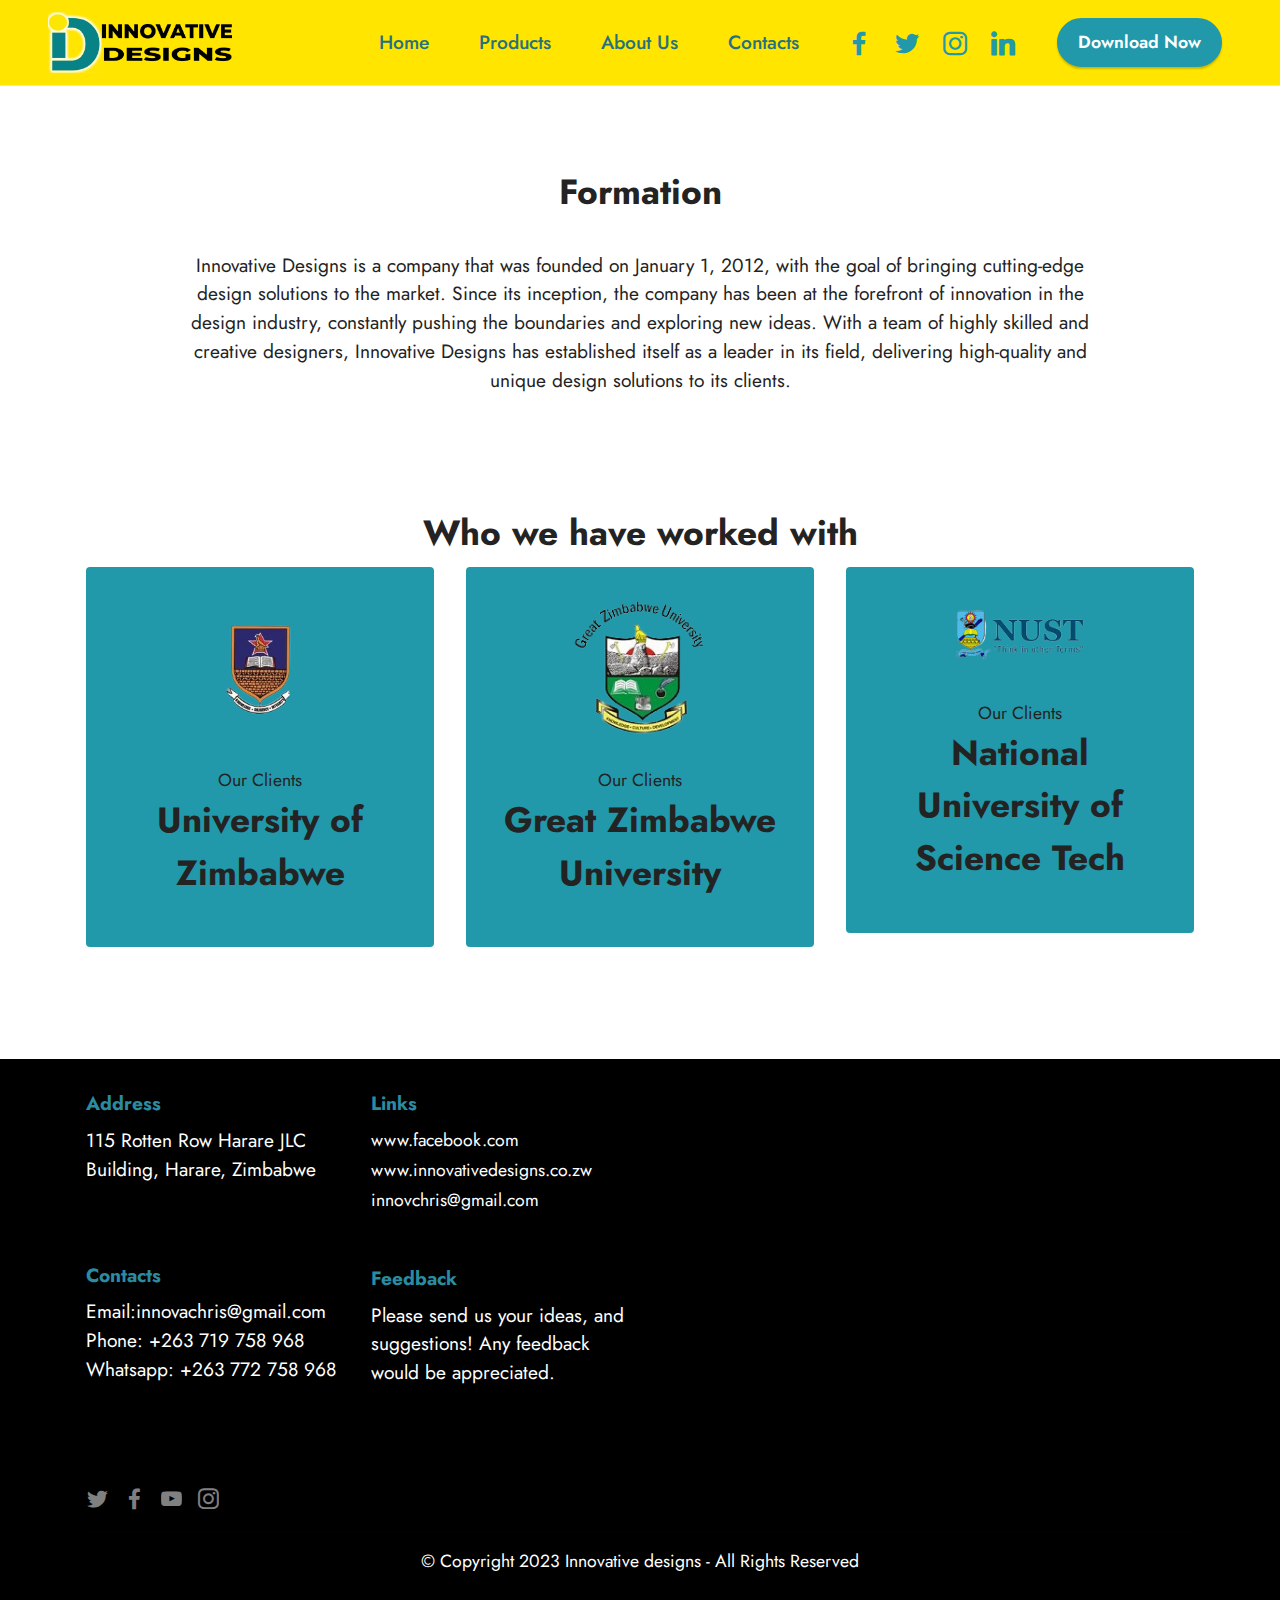
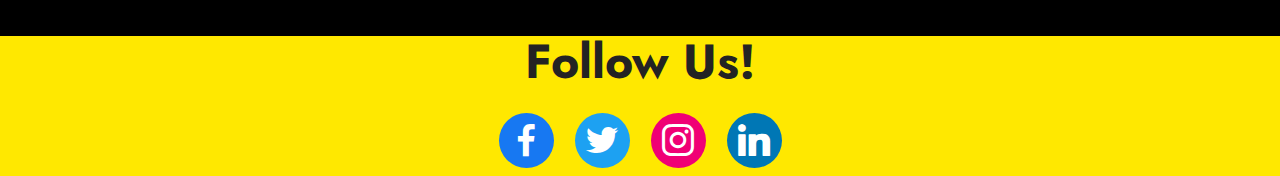
<file: about-us.html>
<!DOCTYPE html>
<html  >
<head>
  <!-- Site made with Mobirise Website Builder v5.8.14, https://mobirise.com -->
  <meta charset="UTF-8">
  <meta http-equiv="X-UA-Compatible" content="IE=edge">
  <meta name="generator" content="Mobirise v5.8.14, mobirise.com">
  <meta name="viewport" content="width=device-width, initial-scale=1, minimum-scale=1">
  <link rel="shortcut icon" href="assets/images/logo.png" type="image/x-icon">
  <meta name="description" content="">
  
  
  <title>About us</title>
  <link rel="stylesheet" href="assets/web/assets/mobirise-icons2/mobirise2.css">
  <link rel="stylesheet" href="assets/bootstrap/css/bootstrap.min.css">
  <link rel="stylesheet" href="assets/bootstrap/css/bootstrap-grid.min.css">
  <link rel="stylesheet" href="assets/bootstrap/css/bootstrap-reboot.min.css">
  <link rel="stylesheet" href="assets/animatecss/animate.css">
  <link rel="stylesheet" href="assets/dropdown/css/style.css">
  <link rel="stylesheet" href="assets/socicon/css/styles.css">
  <link rel="stylesheet" href="assets/theme/css/style.css">
  <link rel="preload" href="https://fonts.googleapis.com/css?family=Jost:100,200,300,400,500,600,700,800,900,100i,200i,300i,400i,500i,600i,700i,800i,900i&display=swap" as="style" onload="this.onload=null;this.rel='stylesheet'">
  <noscript><link rel="stylesheet" href="https://fonts.googleapis.com/css?family=Jost:100,200,300,400,500,600,700,800,900,100i,200i,300i,400i,500i,600i,700i,800i,900i&display=swap"></noscript>
  <link rel="preload" as="style" href="assets/mobirise/css/mbr-additional.css"><link rel="stylesheet" href="assets/mobirise/css/mbr-additional.css" type="text/css">

  
  
  
</head>
<body>
  
  <section data-bs-version="5.1" class="menu cid-s48OLK6784" once="menu" id="menu1-m">
    
    <nav class="navbar navbar-dropdown navbar-expand-lg">
        <div class="container-fluid">
            <div class="navbar-brand">
                <span class="navbar-logo">
                    <a href="index.html">
                        <img src="assets/images/logo.png" alt="Mobirise Website Builder" style="height: 3.8rem;">
                    </a>
                </span>
                <span class="navbar-caption-wrap"><a class="navbar-caption text-black text-primary display-7" href="index.html">&nbsp; &nbsp; &nbsp;<br>&nbsp;</a></span>
            </div>
            <button class="navbar-toggler" type="button" data-toggle="collapse" data-bs-toggle="collapse" data-target="#navbarSupportedContent" data-bs-target="#navbarSupportedContent" aria-controls="navbarNavAltMarkup" aria-expanded="false" aria-label="Toggle navigation">
                <div class="hamburger">
                    <span></span>
                    <span></span>
                    <span></span>
                    <span></span>
                </div>
            </button>
            <div class="collapse navbar-collapse" id="navbarSupportedContent">
                <ul class="navbar-nav nav-dropdown" data-app-modern-menu="true"><li class="nav-item"><a class="nav-link link text-primary display-7" href="index.html">Home</a></li><li class="nav-item"><a class="nav-link link text-primary display-7" href="pricing.html">Products</a></li><li class="nav-item"><a class="nav-link link text-primary display-7" href="about-us.html">About Us</a></li><li class="nav-item"><a class="nav-link link text-primary display-7" href="contact.html">Contacts</a></li></ul>
                <div class="icons-menu">
                    <a class="iconfont-wrapper" href="https://www.facebook.com/InnovativeDesignsZW" target="_blank">
                        <span class="p-2 mbr-iconfont socicon-facebook socicon" style="color: rgb(34, 153, 170); fill: rgb(34, 153, 170);"></span>
                    </a>
                    <a class="iconfont-wrapper" href="https://www.facebook.com/InnovativeDesignsZW" target="_blank">
                        <span class="p-2 mbr-iconfont socicon-twitter socicon" style="color: rgb(34, 153, 170); fill: rgb(34, 153, 170);"></span>
                    </a>
                    <a class="iconfont-wrapper" href="https://www.facebook.com/InnovativeDesignsZW" target="_blank">
                        <span class="p-2 mbr-iconfont socicon-instagram socicon" style="color: rgb(34, 153, 170); fill: rgb(34, 153, 170);"></span>
                    </a>
                    <a class="iconfont-wrapper" href="https://www.facebook.com/InnovativeDesignsZW" target="_blank">
                        <span class="p-2 mbr-iconfont socicon-linkedin socicon" style="color: rgb(34, 153, 170); fill: rgb(34, 153, 170);"></span>
                    </a>
                </div>
                <div class="navbar-buttons mbr-section-btn"><a class="btn btn-secondary display-4" href="https://www.facebook.com/InnovativeDesignsZW/">
                        Download Now</a></div>
            </div>
        </div>
    </nav>

</section>

<section data-bs-version="5.1" class="content8 cid-tJSAEoUCRS" id="content8-1l">
    
    <div class="container">
        <div class="row justify-content-center">
            <div class="counter-container col-md-12 col-lg-10">
                <h4 class="mbr-section-title mbr-fonts-style mb-4 display-5"><strong>
                    Formation</strong></h4>
                <div class="mbr-text mbr-fonts-style display-7">Innovative Designs is a company that was founded on January 1, 2012, with the goal of bringing cutting-edge design solutions to the market. Since its inception, the company has been at the forefront of innovation in the design industry, constantly pushing the boundaries and exploring new ideas. With a team of highly skilled and creative designers, Innovative Designs has established itself as a leader in its field, delivering high-quality and unique design solutions to its clients.</div>
            </div>
        </div>
    </div>
</section>

<section data-bs-version="5.1" class="features14 cid-tIWE8paxDP" id="features15-1d">

    

    
    
    <div class="container">
        <div class="row justify-content-center">
            <div class="card col-12 col-md-6">
                <div class="card-wrapper">
                    
                    <div class="card-box">
                        <h4 class="card-title mbr-fonts-style mb-2 display-5"><strong>Who we have worked with</strong></h4>
                        
                    </div>
                </div>
            </div>
            
            
            
        </div>
    </div>
</section>

<section data-bs-version="5.1" class="clients2 cid-tHZQLSCaJP" id="clients2-14">

    

    
    
    <div class="container">
        <div class="row justify-content-center">
            <div class="card col-12 col-md-6 col-lg-4">
                <div class="card-wrapper">
                    <div class="img-wrapper">
                        <img src="assets/images/292448774-385576453681779-2094309669883962135-n-removebg-preview.png" alt="Mobirise Website Builder">
                    </div>
                    <div class="card-box align-center">
                        <h6 class="card-subtitle mbr-fonts-style mb-0 display-4">
                         Our Clients
                        </h6>
                        <h5 class="card-title mbr-fonts-style mb-3 display-5"><strong>University of Zimbabwe</strong></h5>
                        
                        
                    </div>
                </div>
            </div>
            <div class="card col-12 col-md-6 col-lg-4">
                <div class="card-wrapper">
                    <div class="img-wrapper">
                        <img src="assets/images/riosetgzu-1-removebg-preview.png" alt="Mobirise Website Builder">
                    </div>
                    <div class="card-box align-center">
                        <h6 class="card-subtitle mbr-fonts-style mb-0 display-4">
                            Our Clients
                        </h6>
                        <h5 class="card-title mbr-fonts-style mb-3 display-5">
                            <strong>Great Zimbabwe University</strong></h5>
                        
                        
                    </div>
                </div>
            </div>
            <div class="card col-12 col-md-6 col-lg-4">
                <div class="card-wrapper">
                    <div class="img-wrapper">
                        <img src="assets/images/nust-web-logo3-removebg-preview.png" alt="Mobirise Website Builder">
                    </div>
                    <div class="card-box align-center">
                        <h6 class="card-subtitle mbr-fonts-style mb-0 display-4">
                            Our Clients
                        </h6>
                        <h5 class="card-title mbr-fonts-style mb-3 display-5"><strong>National University of Science Tech</strong></h5>
                        
                        
                    </div>
                </div>
            </div>
            
        </div>
    </div>
</section>

<section data-bs-version="5.1" class="footer6 cid-tHZFWJ9YD0" once="footers" id="footer6-v">

    

    

    <div class="container">
        <div class="row content mbr-white">
            <div class="col-12 col-md-3 mbr-fonts-style display-7">
                <h5 class="mbr-section-subtitle mbr-fonts-style mb-2 display-7">
                    <strong>Address</strong>
                </h5>
                <p class="mbr-text mbr-fonts-style display-7">115 Rotten Row Harare JLC Building, Harare, Zimbabwe</p> <br>
                <h5 class="mbr-section-subtitle mbr-fonts-style mb-2 mt-4 display-7">
                    <strong>Contacts</strong>
                </h5>
                <p class="mbr-text mbr-fonts-style mb-4 display-7">Email:innovachris@gmail.com
<br>Phone: +263 719 758 968
<br>Whatsapp: +263 772 758 968</p>
            </div>
            <div class="col-12 col-md-3 mbr-fonts-style display-7">
                <h5 class="mbr-section-subtitle mbr-fonts-style mb-2 display-7">
                    <strong>Links</strong>
                </h5>
                <ul class="list mbr-fonts-style mb-4 display-4">
                    <li class="mbr-text item-wrap">www.facebook.com</li>
                    <li class="mbr-text item-wrap">www.innovativedesigns.co.zw</li>
                    <li class="mbr-text item-wrap">innovchris@gmail.com</li>
                </ul>
                <h5 class="mbr-section-subtitle mbr-fonts-style mb-2 mt-5 display-7">
                    <strong>Feedback</strong>
                </h5>
                <p class="mbr-text mbr-fonts-style mb-4 display-7">
                    Please send us your ideas, and suggestions! Any feedback would be appreciated.
                </p>
            </div>
            <div class="col-12 col-md-6">
                <div class="google-map"><iframe frameborder="0" style="border:0" src="https://www.google.com/maps/embed/v1/place?key=AIzaSyCZI5F_k6S1k46ujh0SNrapM89f7mJxd30&amp;q=115 Rotten Row Harare JLC Building, Harare, Zimbabwe" allowfullscreen=""></iframe></div>
            </div>
            <div class="col-md-6">
                <div class="social-list align-left">
                    <div class="soc-item">
                        <a href="https://twitter.com/innovtech" target="_blank">
                            <span class="mbr-iconfont mbr-iconfont-social socicon-twitter socicon"></span>
                        </a>
                    </div>
                    <div class="soc-item">
                        <a href="https://www.facebook.com/InnovativeDesignsZW" target="_blank">
                            <span class="mbr-iconfont mbr-iconfont-social socicon-facebook socicon"></span>
                        </a>
                    </div>
                    <div class="soc-item">
                        <a href="https://www.youtube.com/c/innovdesings" target="_blank">
                            <span class="mbr-iconfont mbr-iconfont-social socicon-youtube socicon"></span>
                        </a>
                    </div>
                    <div class="soc-item">
                        <a href="https://instagram.com/mobirise" target="_blank">
                            <span class="socicon-instagram socicon mbr-iconfont mbr-iconfont-social"></span>
                        </a>
                    </div>
                    
                    
                </div>
            </div>
        </div>
        <div class="footer-lower">
            <div class="media-container-row">
                <div class="col-sm-12">
                    <hr>
                </div>
            </div>
            <div class="col-sm-12 copyright pl-0">
                <p class="mbr-text mbr-fonts-style mbr-white display-4">
                    © Copyright 2023 Innovative designs - All Rights Reserved
                </p>
            </div>
        </div>
    </div>
</section>

<section data-bs-version="5.1" class="share3 cid-tIEC4KcUh2" id="share3-1a">
    
    <div class="container">
        <div class="media-container-row">
            <div class="col-12">
                <h3 class="mbr-section-title align-center mb-3 mbr-fonts-style display-2">
                    <strong>Follow Us!</strong>
                </h3>
                <div class="social-list align-center">
                   
                    <a class="iconfont-wrapper bg-facebook m-2 " target="_blank" href="https://www.facebook.com/InnovativeDesignsZW/https://mobiri.se">
                            <span class="socicon-facebook socicon"></span>
                        </a>
                        <a class="iconfont-wrapper bg-twitter m-2" href="https://www.facebook.com/InnovativeDesignsZW/" target="_blank">
                            <span class="socicon-twitter socicon"></span>
                        </a>
                        <a class="iconfont-wrapper bg-instagram m-2" href="http://hthttps://www.facebook.com/InnovativeDesignsZW/tps://mobiri.se" target="_blank">
                            <span class="socicon-instagram socicon"></span>
                        </a>
                        
                        
                        <a class="iconfont-wrapper bg-linkedin m-2" href="https://www.facebook.com/InnovativeDesignsZW/https://mobiri.se" target="_blank">
                            <span class="socicon-linkedin socicon"></span>
                        </a>

                </div>
            </div>
        </div>
    </div>
</section>
  </body>
</html>
</file>
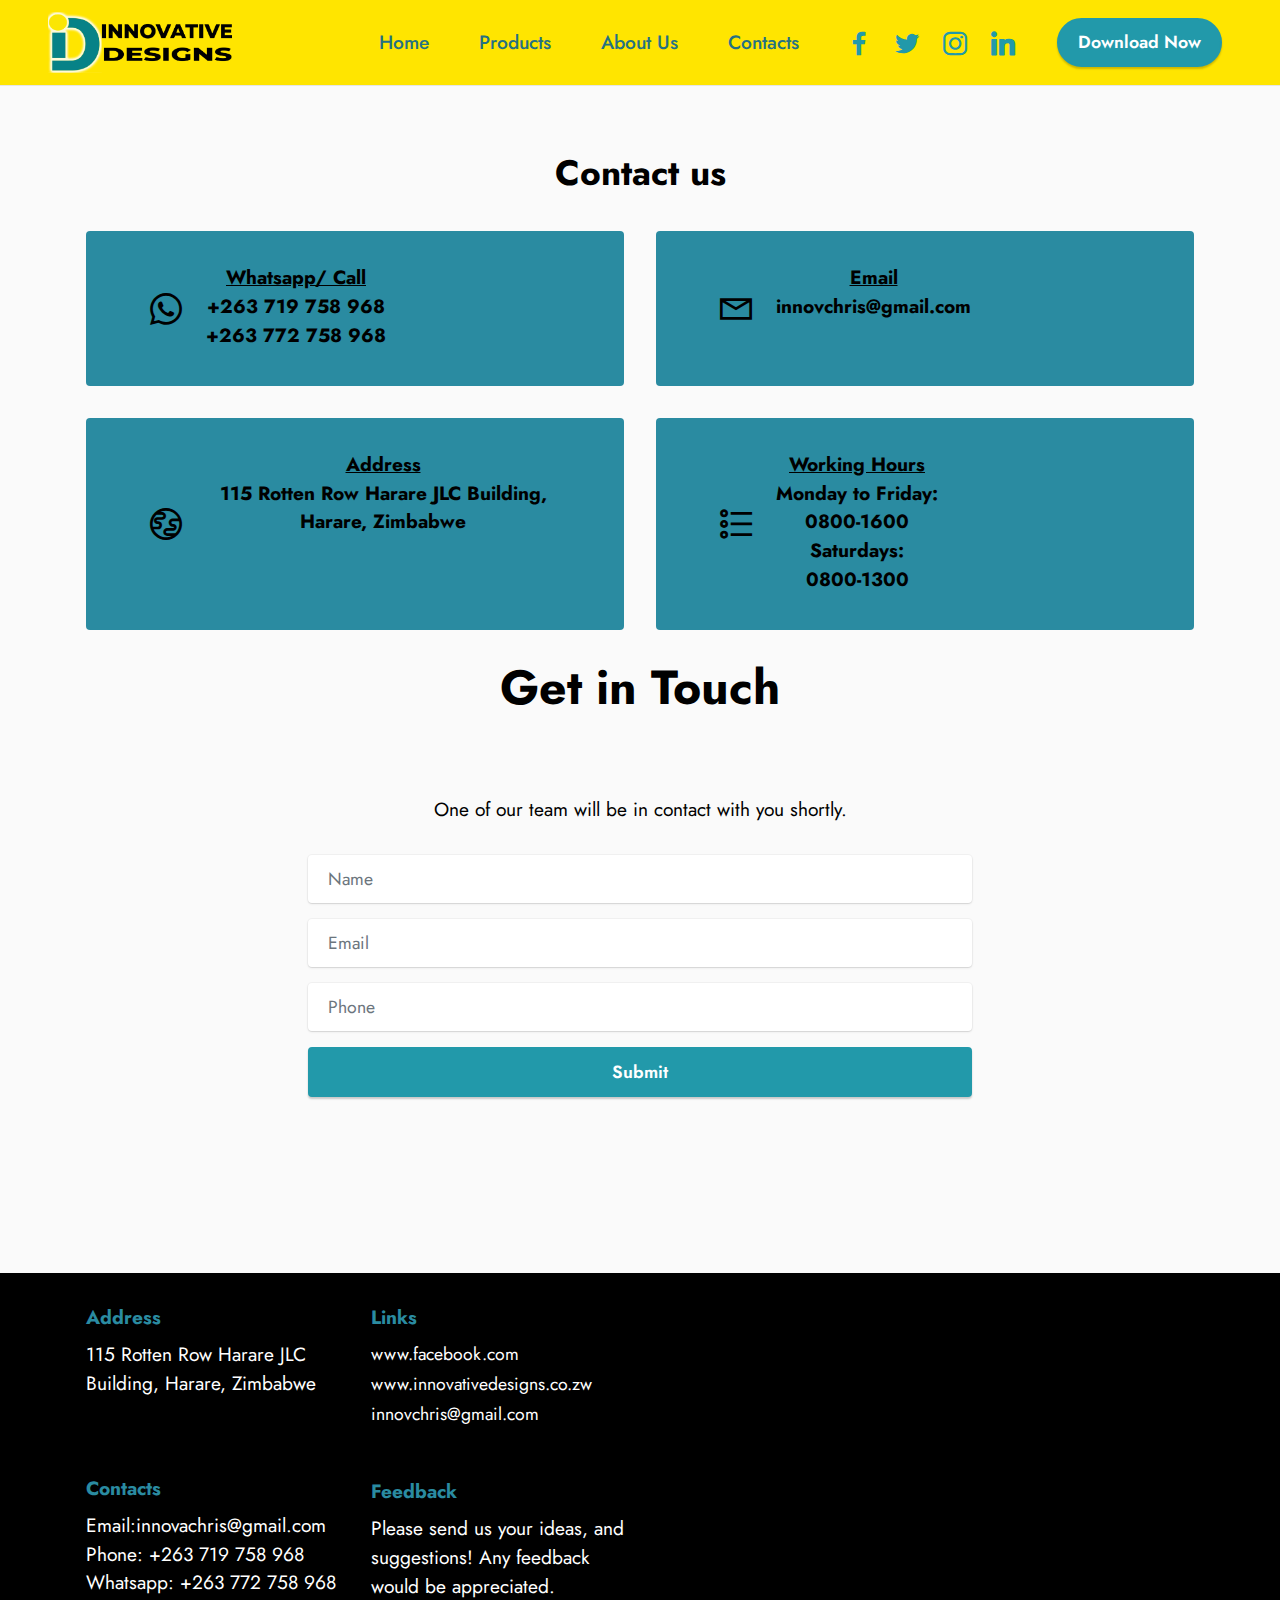
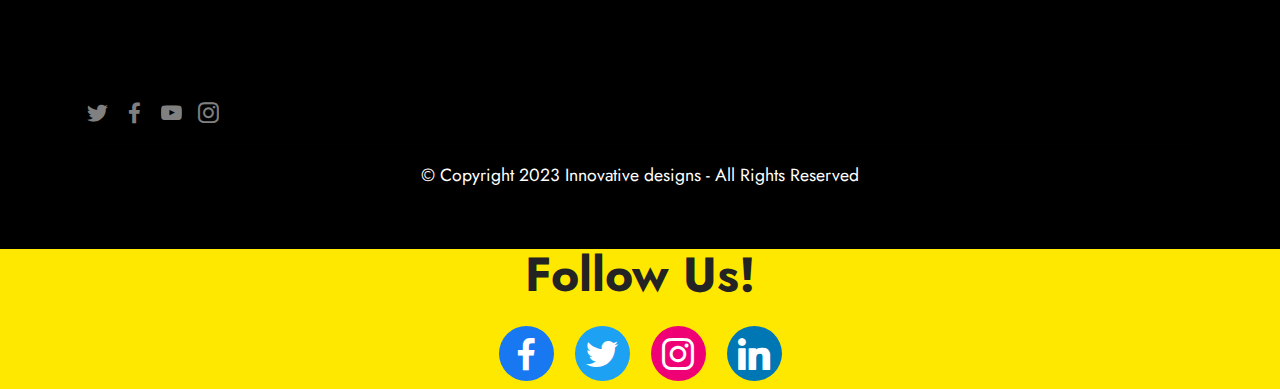
<file: contact.html>
<!DOCTYPE html>
<html  >
<head>
  <!-- Site made with Mobirise Website Builder v5.8.14, https://mobirise.com -->
  <meta charset="UTF-8">
  <meta http-equiv="X-UA-Compatible" content="IE=edge">
  <meta name="generator" content="Mobirise v5.8.14, mobirise.com">
  <meta name="viewport" content="width=device-width, initial-scale=1, minimum-scale=1">
  <link rel="shortcut icon" href="assets/images/logo.png" type="image/x-icon">
  <meta name="description" content="">
  
  
  <title>Contacts</title>
  <link rel="stylesheet" href="assets/web/assets/mobirise-icons2/mobirise2.css">
  <link rel="stylesheet" href="assets/bootstrap/css/bootstrap.min.css">
  <link rel="stylesheet" href="assets/bootstrap/css/bootstrap-grid.min.css">
  <link rel="stylesheet" href="assets/bootstrap/css/bootstrap-reboot.min.css">
  <link rel="stylesheet" href="assets/animatecss/animate.css">
  <link rel="stylesheet" href="assets/dropdown/css/style.css">
  <link rel="stylesheet" href="assets/socicon/css/styles.css">
  <link rel="stylesheet" href="assets/theme/css/style.css">
  <link rel="preload" href="https://fonts.googleapis.com/css?family=Jost:100,200,300,400,500,600,700,800,900,100i,200i,300i,400i,500i,600i,700i,800i,900i&display=swap" as="style" onload="this.onload=null;this.rel='stylesheet'">
  <noscript><link rel="stylesheet" href="https://fonts.googleapis.com/css?family=Jost:100,200,300,400,500,600,700,800,900,100i,200i,300i,400i,500i,600i,700i,800i,900i&display=swap"></noscript>
  <link rel="preload" as="style" href="assets/mobirise/css/mbr-additional.css"><link rel="stylesheet" href="assets/mobirise/css/mbr-additional.css" type="text/css">

  
  
  
</head>
<body>
  
  <section data-bs-version="5.1" class="menu cid-s48OLK6784" once="menu" id="menu1-q">
    
    <nav class="navbar navbar-dropdown navbar-expand-lg">
        <div class="container-fluid">
            <div class="navbar-brand">
                <span class="navbar-logo">
                    <a href="index.html">
                        <img src="assets/images/logo.png" alt="Mobirise Website Builder" style="height: 3.8rem;">
                    </a>
                </span>
                <span class="navbar-caption-wrap"><a class="navbar-caption text-black text-primary display-7" href="index.html">&nbsp; &nbsp; &nbsp;<br>&nbsp;</a></span>
            </div>
            <button class="navbar-toggler" type="button" data-toggle="collapse" data-bs-toggle="collapse" data-target="#navbarSupportedContent" data-bs-target="#navbarSupportedContent" aria-controls="navbarNavAltMarkup" aria-expanded="false" aria-label="Toggle navigation">
                <div class="hamburger">
                    <span></span>
                    <span></span>
                    <span></span>
                    <span></span>
                </div>
            </button>
            <div class="collapse navbar-collapse" id="navbarSupportedContent">
                <ul class="navbar-nav nav-dropdown" data-app-modern-menu="true"><li class="nav-item"><a class="nav-link link text-primary display-7" href="index.html">Home</a></li><li class="nav-item"><a class="nav-link link text-primary display-7" href="pricing.html">Products</a></li><li class="nav-item"><a class="nav-link link text-primary display-7" href="about-us.html">About Us</a></li><li class="nav-item"><a class="nav-link link text-primary display-7" href="contact.html">Contacts</a></li></ul>
                <div class="icons-menu">
                    <a class="iconfont-wrapper" href="https://www.facebook.com/InnovativeDesignsZW" target="_blank">
                        <span class="p-2 mbr-iconfont socicon-facebook socicon" style="color: rgb(34, 153, 170); fill: rgb(34, 153, 170);"></span>
                    </a>
                    <a class="iconfont-wrapper" href="https://www.facebook.com/InnovativeDesignsZW" target="_blank">
                        <span class="p-2 mbr-iconfont socicon-twitter socicon" style="color: rgb(34, 153, 170); fill: rgb(34, 153, 170);"></span>
                    </a>
                    <a class="iconfont-wrapper" href="https://www.facebook.com/InnovativeDesignsZW" target="_blank">
                        <span class="p-2 mbr-iconfont socicon-instagram socicon" style="color: rgb(34, 153, 170); fill: rgb(34, 153, 170);"></span>
                    </a>
                    <a class="iconfont-wrapper" href="https://www.facebook.com/InnovativeDesignsZW" target="_blank">
                        <span class="p-2 mbr-iconfont socicon-linkedin socicon" style="color: rgb(34, 153, 170); fill: rgb(34, 153, 170);"></span>
                    </a>
                </div>
                <div class="navbar-buttons mbr-section-btn"><a class="btn btn-secondary display-4" href="https://www.facebook.com/InnovativeDesignsZW/">
                        Download Now</a></div>
            </div>
        </div>
    </nav>

</section>

<section data-bs-version="5.1" class="contacts2 cid-tHZHOZ0Zvo" id="contacts2-10">
    <!---->
    

    
    
    <div class="container">
        <div class="mbr-section-head">
            <h3 class="mbr-section-title mbr-fonts-style align-center mb-0 display-2"><strong>Contact Details</strong></h3>
            <h4 class="mbr-section-subtitle mbr-fonts-style align-center mb-0 mt-2 display-5"><strong>
                Contact us</strong></h4>
        </div>
        <div class="row justify-content-center mt-4">
            <div class="card col-12 col-md-6">
                <div class="card-wrapper">
                    <div class="image-wrapper">
                        <span class="mbr-iconfont socicon-whatsapp socicon" style="color: rgb(0, 0, 0); fill: rgb(0, 0, 0);"></span>
                    </div>
                    <div class="text-wrapper">
                        <h6 class="card-title mbr-fonts-style mb-1 display-7"><strong><u>Whatsapp/ Call</u></strong><br><strong>+263 719 758 968</strong><br><strong>+263 772 758 968</strong></h6>
                        
                    </div>
                </div>
            </div>
            <div class="card col-12 col-md-6">
                <div class="card-wrapper">
                    <div class="image-wrapper">
                        <span class="mbr-iconfont mobi-mbri-letter mobi-mbri" style="color: rgb(0, 0, 0); fill: rgb(0, 0, 0);"></span>
                    </div>
                    <div class="text-wrapper">
                        <h6 class="card-title mbr-fonts-style mb-1 display-7">
                            <strong><u>Email</u></strong><br><strong>innovchris@gmail.com</strong></h6>
                        
                    </div>
                </div>
            </div>
            <div class="card col-12 col-md-6">
                <div class="card-wrapper">
                    <div class="image-wrapper">
                        <span class="mbr-iconfont mobi-mbri-globe mobi-mbri" style="color: rgb(0, 0, 0); fill: rgb(0, 0, 0);"></span>
                    </div>
                    <div class="text-wrapper">
                        <h6 class="card-title mbr-fonts-style mb-1 display-7"><strong><u>Address</u></strong><br><strong>115 Rotten Row Harare JLC Building, Harare, Zimbabwe</strong></h6>
                        
                    </div>
                </div>
            </div>
            <div class="card col-12 col-md-6">
                <div class="card-wrapper">
                    <div class="image-wrapper">
                        <span class="mbr-iconfont mobi-mbri-bulleted-list mobi-mbri" style="color: rgb(0, 0, 0); fill: rgb(0, 0, 0);"></span>
                    </div>
                    <div class="text-wrapper">
                        <h6 class="card-title mbr-fonts-style mb-1 display-7">
                            <strong><u>Working Hours</u></strong><br><strong>Monday to Friday:</strong><br><strong>0800-1600</strong><br><strong>Saturdays: </strong><br><strong>0800-1300</strong></h6>
                        
                    </div>
                </div>
            </div>
        </div>
    </div>
</section>

<section data-bs-version="5.1" class="form7 cid-tIEFQKfqN4" id="form7-1b">
    
    
    <div class="container">
        <div class="mbr-section-head">
            <h3 class="mbr-section-title mbr-fonts-style align-center mb-0 display-2">
                <strong>Get in Touch</strong>
            </h3>
            
        </div>
        <div class="row justify-content-center mt-4">
            <div class="col-lg-8 mx-auto mbr-form" data-form-type="formoid">
                <form action="https://mobirise.eu/" method="POST" class="mbr-form form-with-styler mx-auto" data-form-title="Form Name"><input type="hidden" name="email" data-form-email="true" value="KwAv2Lh+GxkiIw0QCCBs0YjTFWIaZzG+rLhGQcZRQNaSWvaRlGf7WOzbBzYbr0iqG2QCjlezs3j9uH4FYuKpVnclcXqEisOP+xREGFN37/nV9NwnggaNtgDd8/UEH0O5">
                    <p class="mbr-text mbr-fonts-style align-center mb-4 display-7">
                        One of our team will be in contact with you shortly.
                    </p>
                    <div class="row">
                        <div hidden="hidden" data-form-alert="" class="alert alert-success col-12">Thanks for filling out the form!</div>
                        <div hidden="hidden" data-form-alert-danger="" class="alert alert-danger col-12">
                            Oops...! some problem!
                        </div>
                    </div>
                    <div class="dragArea row">
                        <div class="col-lg-12 col-md-12 col-sm-12 form-group mb-3" data-for="name">
                            <input type="text" name="name" data-form-field="name" class="form-control" value="" placeholder="Name" id="name-form7-1b">
                        </div>
                        <div class="col-lg-12 col-md-12 col-sm-12 form-group mb-3" data-for="email">
                            <input type="email" name="email" data-form-field="email" class="form-control" value="" placeholder="Email" id="email-form7-1b">
                        </div>
                        <div data-for="phone" class="col-lg-12 col-md-12 col-sm-12 form-group mb-3">
                            <input type="tel" name="phone" data-form-field="phone" class="form-control" value="" placeholder="Phone" id="phone-form7-1b">
                        </div>
                        <div class="col-auto mbr-section-btn align-center"><button type="submit" class="btn btn-secondary display-4">Submit</button></div>
                    </div>
                </form>
            </div>
        </div>
    </div>
</section>

<section data-bs-version="5.1" class="footer6 cid-tHZFWJ9YD0" once="footers" id="footer6-v">

    

    

    <div class="container">
        <div class="row content mbr-white">
            <div class="col-12 col-md-3 mbr-fonts-style display-7">
                <h5 class="mbr-section-subtitle mbr-fonts-style mb-2 display-7">
                    <strong>Address</strong>
                </h5>
                <p class="mbr-text mbr-fonts-style display-7">115 Rotten Row Harare JLC Building, Harare, Zimbabwe</p> <br>
                <h5 class="mbr-section-subtitle mbr-fonts-style mb-2 mt-4 display-7">
                    <strong>Contacts</strong>
                </h5>
                <p class="mbr-text mbr-fonts-style mb-4 display-7">Email:innovachris@gmail.com
<br>Phone: +263 719 758 968
<br>Whatsapp: +263 772 758 968</p>
            </div>
            <div class="col-12 col-md-3 mbr-fonts-style display-7">
                <h5 class="mbr-section-subtitle mbr-fonts-style mb-2 display-7">
                    <strong>Links</strong>
                </h5>
                <ul class="list mbr-fonts-style mb-4 display-4">
                    <li class="mbr-text item-wrap">www.facebook.com</li>
                    <li class="mbr-text item-wrap">www.innovativedesigns.co.zw</li>
                    <li class="mbr-text item-wrap">innovchris@gmail.com</li>
                </ul>
                <h5 class="mbr-section-subtitle mbr-fonts-style mb-2 mt-5 display-7">
                    <strong>Feedback</strong>
                </h5>
                <p class="mbr-text mbr-fonts-style mb-4 display-7">
                    Please send us your ideas, and suggestions! Any feedback would be appreciated.
                </p>
            </div>
            <div class="col-12 col-md-6">
                <div class="google-map"><iframe frameborder="0" style="border:0" src="https://www.google.com/maps/embed/v1/place?key=AIzaSyCNveGQ9bfpKFwWzQLLftrR9hNiHwdqQG8&amp;q=115 Rotten Row Harare JLC Building, Harare, Zimbabwe" allowfullscreen=""></iframe></div>
            </div>
            <div class="col-md-6">
                <div class="social-list align-left">
                    <div class="soc-item">
                        <a href="https://twitter.com/innovtech" target="_blank">
                            <span class="mbr-iconfont mbr-iconfont-social socicon-twitter socicon"></span>
                        </a>
                    </div>
                    <div class="soc-item">
                        <a href="https://www.facebook.com/InnovativeDesignsZW" target="_blank">
                            <span class="mbr-iconfont mbr-iconfont-social socicon-facebook socicon"></span>
                        </a>
                    </div>
                    <div class="soc-item">
                        <a href="https://www.youtube.com/c/innovdesings" target="_blank">
                            <span class="mbr-iconfont mbr-iconfont-social socicon-youtube socicon"></span>
                        </a>
                    </div>
                    <div class="soc-item">
                        <a href="https://instagram.com/mobirise" target="_blank">
                            <span class="socicon-instagram socicon mbr-iconfont mbr-iconfont-social"></span>
                        </a>
                    </div>
                    
                    
                </div>
            </div>
        </div>
        <div class="footer-lower">
            <div class="media-container-row">
                <div class="col-sm-12">
                    <hr>
                </div>
            </div>
            <div class="col-sm-12 copyright pl-0">
                <p class="mbr-text mbr-fonts-style mbr-white display-4">
                    © Copyright 2023 Innovative designs - All Rights Reserved
                </p>
            </div>
        </div>
    </div>
</section>

<section data-bs-version="5.1" class="share3 cid-tI023XnbyJ" id="share3-15">
    
     
    
    
    

    <div class="container">
        <div class="media-container-row">
            <div class="col-12">
                <h3 class="mbr-section-title align-center mb-3 mbr-fonts-style display-2">
                    <strong>Follow Us!</strong>
                </h3>
                <div class="social-list align-center">
                   
                    <a class="iconfont-wrapper bg-facebook m-2 " target="_blank" href="https://www.facebook.com/InnovativeDesignsZW">
                            <span class="socicon-facebook socicon"></span>
                        </a>
                        <a class="iconfont-wrapper bg-twitter m-2" href="https://www.facebook.com/InnovativeDesignsZW" target="_blank">
                            <span class="socicon-twitter socicon"></span>
                        </a>
                        <a class="iconfont-wrapper bg-instagram m-2" href="https://www.facebook.com/InnovativeDesignsZW" target="_blank">
                            <span class="socicon-instagram socicon"></span>
                        </a>
                        
                        
                        <a class="iconfont-wrapper bg-linkedin m-2" href="https://www.facebook.com/InnovativeDesignsZW" target="_blank">
                            <span class="socicon-linkedin socicon"></span>
                        </a>     
                </div>
            </div>
        </div>
    </div>
</section>
  </body>
</html>
</file>
<file: assets/web/assets/mobirise-icons2/mobirise2.css>
@font-face {
  font-family: 'Moririse2';
  font-display: swap;
  src:  url('mobirise2.eot?f2bix4');
  src:  url('mobirise2.eot?f2bix4#iefix') format('embedded-opentype'),
    url('mobirise2.ttf?f2bix4') format('truetype'),
    url('mobirise2.woff?f2bix4') format('woff'),
    url('mobirise2.svg?f2bix4#mobirise2') format('svg');
  font-weight: normal;
  font-style: normal;
}

[class^="mobi-"], [class*=" mobi-"] {
  /* use !important to prevent issues with browser extensions that change fonts */
  font-family: 'Moririse2' !important;
  speak: none;
  font-style: normal;
  font-weight: normal;
  font-variant: normal;
  text-transform: none;
  line-height: 1;

  /* Better Font Rendering =========== */
  -webkit-font-smoothing: antialiased;
  -moz-osx-font-smoothing: grayscale;
}

.mobi-mbri-add-submenu:before {
  content: "\e900";
}
.mobi-mbri-alert:before {
  content: "\e901";
}
.mobi-mbri-align-center:before {
  content: "\e902";
}
.mobi-mbri-align-justify:before {
  content: "\e903";
}
.mobi-mbri-align-left:before {
  content: "\e904";
}
.mobi-mbri-align-right:before {
  content: "\e905";
}
.mobi-mbri-android:before {
  content: "\e906";
}
.mobi-mbri-apple:before {
  content: "\e907";
}
.mobi-mbri-arrow-down:before {
  content: "\e908";
}
.mobi-mbri-arrow-next:before {
  content: "\e909";
}
.mobi-mbri-arrow-prev:before {
  content: "\e90a";
}
.mobi-mbri-arrow-up:before {
  content: "\e90b";
}
.mobi-mbri-bold:before {
  content: "\e90c";
}
.mobi-mbri-bookmark:before {
  content: "\e90d";
}
.mobi-mbri-bootstrap:before {
  content: "\e90e";
}
.mobi-mbri-briefcase:before {
  content: "\e90f";
}
.mobi-mbri-browse:before {
  content: "\e910";
}
.mobi-mbri-bulleted-list:before {
  content: "\e911";
}
.mobi-mbri-calendar:before {
  content: "\e912";
}
.mobi-mbri-camera:before {
  content: "\e913";
}
.mobi-mbri-cart-add:before {
  content: "\e914";
}
.mobi-mbri-cart-full:before {
  content: "\e915";
}
.mobi-mbri-cash:before {
  content: "\e916";
}
.mobi-mbri-change-style:before {
  content: "\e917";
}
.mobi-mbri-chat:before {
  content: "\e918";
}
.mobi-mbri-clock:before {
  content: "\e919";
}
.mobi-mbri-close:before {
  content: "\e91a";
}
.mobi-mbri-cloud:before {
  content: "\e91b";
}
.mobi-mbri-code:before {
  content: "\e91c";
}
.mobi-mbri-contact-form:before {
  content: "\e91d";
}
.mobi-mbri-credit-card:before {
  content: "\e91e";
}
.mobi-mbri-cursor-click:before {
  content: "\e91f";
}
.mobi-mbri-cust-feedback:before {
  content: "\e920";
}
.mobi-mbri-database:before {
  content: "\e921";
}
.mobi-mbri-delivery:before {
  content: "\e922";
}
.mobi-mbri-desktop:before {
  content: "\e923";
}
.mobi-mbri-devices:before {
  content: "\e924";
}
.mobi-mbri-down:before {
  content: "\e925";
}
.mobi-mbri-download-2:before {
  content: "\e926";
}
.mobi-mbri-download:before {
  content: "\e927";
}
.mobi-mbri-drag-n-drop-2:before {
  content: "\e928";
}
.mobi-mbri-drag-n-drop:before {
  content: "\e929";
}
.mobi-mbri-edit-2:before {
  content: "\e92a";
}
.mobi-mbri-edit:before {
  content: "\e92b";
}
.mobi-mbri-error:before {
  content: "\e92c";
}
.mobi-mbri-extension:before {
  content: "\e92d";
}
.mobi-mbri-features:before {
  content: "\e92e";
}
.mobi-mbri-file:before {
  content: "\e92f";
}
.mobi-mbri-flag:before {
  content: "\e930";
}
.mobi-mbri-folder:before {
  content: "\e931";
}
.mobi-mbri-gift:before {
  content: "\e932";
}
.mobi-mbri-github:before {
  content: "\e933";
}
.mobi-mbri-globe-2:before {
  content: "\e934";
}
.mobi-mbri-globe:before {
  content: "\e935";
}
.mobi-mbri-growing-chart:before {
  content: "\e936";
}
.mobi-mbri-hearth:before {
  content: "\e937";
}
.mobi-mbri-help:before {
  content: "\e938";
}
.mobi-mbri-home:before {
  content: "\e939";
}
.mobi-mbri-hot-cup:before {
  content: "\e93a";
}
.mobi-mbri-idea:before {
  content: "\e93b";
}
.mobi-mbri-image-gallery:before {
  content: "\e93c";
}
.mobi-mbri-image-slider:before {
  content: "\e93d";
}
.mobi-mbri-info:before {
  content: "\e93e";
}
.mobi-mbri-italic:before {
  content: "\e93f";
}
.mobi-mbri-key:before {
  content: "\e940";
}
.mobi-mbri-laptop:before {
  content: "\e941";
}
.mobi-mbri-layers:before {
  content: "\e942";
}
.mobi-mbri-left-right:before {
  content: "\e943";
}
.mobi-mbri-left:before {
  content: "\e944";
}
.mobi-mbri-letter:before {
  content: "\e945";
}
.mobi-mbri-like:before {
  content: "\e946";
}
.mobi-mbri-link:before {
  content: "\e947";
}
.mobi-mbri-lock:before {
  content: "\e948";
}
.mobi-mbri-login:before {
  content: "\e949";
}
.mobi-mbri-logout:before {
  content: "\e94a";
}
.mobi-mbri-magic-stick:before {
  content: "\e94b";
}
.mobi-mbri-map-pin:before {
  content: "\e94c";
}
.mobi-mbri-menu:before {
  content: "\e94d";
}
.mobi-mbri-mobile-2:before {
  content: "\e94e";
}
.mobi-mbri-mobile-horizontal:before {
  content: "\e94f";
}
.mobi-mbri-mobile:before {
  content: "\e950";
}
.mobi-mbri-mobirise:before {
  content: "\e951";
}
.mobi-mbri-more-horizontal:before {
  content: "\e952";
}
.mobi-mbri-more-vertical:before {
  content: "\e953";
}
.mobi-mbri-music:before {
  content: "\e954";
}
.mobi-mbri-new-file:before {
  content: "\e955";
}
.mobi-mbri-numbered-list:before {
  content: "\e956";
}
.mobi-mbri-opened-folder:before {
  content: "\e957";
}
.mobi-mbri-pages:before {
  content: "\e958";
}
.mobi-mbri-paper-plane:before {
  content: "\e959";
}
.mobi-mbri-paperclip:before {
  content: "\e95a";
}
.mobi-mbri-phone:before {
  content: "\e95b";
}
.mobi-mbri-photo:before {
  content: "\e95c";
}
.mobi-mbri-photos:before {
  content: "\e95d";
}
.mobi-mbri-pin:before {
  content: "\e95e";
}
.mobi-mbri-play:before {
  content: "\e95f";
}
.mobi-mbri-plus:before {
  content: "\e960";
}
.mobi-mbri-preview:before {
  content: "\e961";
}
.mobi-mbri-print:before {
  content: "\e962";
}
.mobi-mbri-protect:before {
  content: "\e963";
}
.mobi-mbri-question:before {
  content: "\e964";
}
.mobi-mbri-quote-left:before {
  content: "\e965";
}
.mobi-mbri-quote-right:before {
  content: "\e966";
}
.mobi-mbri-redo:before {
  content: "\e967";
}
.mobi-mbri-refresh:before {
  content: "\e968";
}
.mobi-mbri-responsive-2:before {
  content: "\e969";
}
.mobi-mbri-responsive:before {
  content: "\e96a";
}
.mobi-mbri-right:before {
  content: "\e96b";
}
.mobi-mbri-rocket:before {
  content: "\e96c";
}
.mobi-mbri-sad-face:before {
  content: "\e96d";
}
.mobi-mbri-sale:before {
  content: "\e96e";
}
.mobi-mbri-save:before {
  content: "\e96f";
}
.mobi-mbri-search:before {
  content: "\e970";
}
.mobi-mbri-setting-2:before {
  content: "\e971";
}
.mobi-mbri-setting-3:before {
  content: "\e972";
}
.mobi-mbri-setting:before {
  content: "\e973";
}
.mobi-mbri-share:before {
  content: "\e974";
}
.mobi-mbri-shopping-bag:before {
  content: "\e975";
}
.mobi-mbri-shopping-basket:before {
  content: "\e976";
}
.mobi-mbri-shopping-cart:before {
  content: "\e977";
}
.mobi-mbri-sites:before {
  content: "\e978";
}
.mobi-mbri-smile-face:before {
  content: "\e979";
}
.mobi-mbri-speed:before {
  content: "\e97a";
}
.mobi-mbri-star:before {
  content: "\e97b";
}
.mobi-mbri-success:before {
  content: "\e97c";
}
.mobi-mbri-sun:before {
  content: "\e97d";
}
.mobi-mbri-sun2:before {
  content: "\e97e";
}
.mobi-mbri-tablet-vertical:before {
  content: "\e97f";
}
.mobi-mbri-tablet:before {
  content: "\e980";
}
.mobi-mbri-target:before {
  content: "\e981";
}
.mobi-mbri-timer:before {
  content: "\e982";
}
.mobi-mbri-to-ftp:before {
  content: "\e983";
}
.mobi-mbri-to-local-drive:before {
  content: "\e984";
}
.mobi-mbri-touch-swipe:before {
  content: "\e985";
}
.mobi-mbri-touch:before {
  content: "\e986";
}
.mobi-mbri-trash:before {
  content: "\e987";
}
.mobi-mbri-underline:before {
  content: "\e988";
}
.mobi-mbri-undo:before {
  content: "\e989";
}
.mobi-mbri-unlink:before {
  content: "\e98a";
}
.mobi-mbri-unlock:before {
  content: "\e98b";
}
.mobi-mbri-up-down:before {
  content: "\e98c";
}
.mobi-mbri-up:before {
  content: "\e98d";
}
.mobi-mbri-update:before {
  content: "\e98e";
}
.mobi-mbri-upload-2:before {
  content: "\e98f";
}
.mobi-mbri-upload:before {
  content: "\e990";
}
.mobi-mbri-user-2:before {
  content: "\e991";
}
.mobi-mbri-user:before {
  content: "\e992";
}
.mobi-mbri-users:before {
  content: "\e993";
}
.mobi-mbri-video-play:before {
  content: "\e994";
}
.mobi-mbri-video:before {
  content: "\e995";
}
.mobi-mbri-watch:before {
  content: "\e996";
}
.mobi-mbri-website-theme-2:before {
  content: "\e997";
}
.mobi-mbri-website-theme:before {
  content: "\e998";
}
.mobi-mbri-wifi:before {
  content: "\e999";
}
.mobi-mbri-windows:before {
  content: "\e99a";
}
.mobi-mbri-zoom-in:before {
  content: "\e99b";
}
.mobi-mbri-zoom-out:before {
  content: "\e99c";
}
</file>
<file: assets/dropdown/css/style.css>
.navbar-dropdown {
  left: 0;
  padding: 0;
  position: absolute;
  right: 0;
  top: 0;
  transition: all 0.45s ease;
  z-index: 1030;
  background: #282828; }
  .navbar-dropdown .navbar-logo {
    margin-right: 0.8rem;
    transition: margin 0.3s ease-in-out;
    vertical-align: middle; }
    .navbar-dropdown .navbar-logo img {
      height: 3.125rem;
      transition: all 0.3s ease-in-out; }
    .navbar-dropdown .navbar-logo.mbr-iconfont {
      font-size: 3.125rem;
      line-height: 3.125rem; }
  .navbar-dropdown .navbar-caption {
    font-weight: 700;
    white-space: normal;
    vertical-align: -4px;
    line-height: 3.125rem !important; }
    .navbar-dropdown .navbar-caption, .navbar-dropdown .navbar-caption:hover {
      color: inherit;
      text-decoration: none; }
  .navbar-dropdown .mbr-iconfont + .navbar-caption {
    vertical-align: -1px; }
  .navbar-dropdown.navbar-fixed-top {
    position: fixed; }
  .navbar-dropdown .navbar-brand span {
    vertical-align: -4px; }
  .navbar-dropdown.bg-color.transparent {
    background: none; }
  .navbar-dropdown.navbar-short .navbar-brand {
    padding: 0.625rem 0; }
    .navbar-dropdown.navbar-short .navbar-brand span {
      vertical-align: -1px; }
  .navbar-dropdown.navbar-short .navbar-caption {
    line-height: 2.375rem !important;
    vertical-align: -2px; }
  .navbar-dropdown.navbar-short .navbar-logo {
    margin-right: 0.5rem; }
    .navbar-dropdown.navbar-short .navbar-logo img {
      height: 2.375rem; }
    .navbar-dropdown.navbar-short .navbar-logo.mbr-iconfont {
      font-size: 2.375rem;
      line-height: 2.375rem; }
  .navbar-dropdown.navbar-short .mbr-table-cell {
    height: 3.625rem; }
  .navbar-dropdown .navbar-close {
    left: 0.6875rem;
    position: fixed;
    top: 0.75rem;
    z-index: 1000; }
  .navbar-dropdown .hamburger-icon {
    content: "";
    display: inline-block;
    vertical-align: middle;
    width: 16px;
    -webkit-box-shadow: 0 -6px 0 1px #282828,0 0 0 1px #282828,0 6px 0 1px #282828;
    -moz-box-shadow: 0 -6px 0 1px #282828,0 0 0 1px #282828,0 6px 0 1px #282828;
    box-shadow: 0 -6px 0 1px #282828,0 0 0 1px #282828,0 6px 0 1px #282828; }

.dropdown-menu .dropdown-toggle[data-toggle="dropdown-submenu"]::after {
  border-bottom: 0.35em solid transparent;
  border-left: 0.35em solid;
  border-right: 0;
  border-top: 0.35em solid transparent;
  margin-left: 0.3rem; }

.dropdown-menu .dropdown-item:focus {
  outline: 0; }

.nav-dropdown {
  font-size: 0.75rem;
  font-weight: 500;
  height: auto !important; }
  .nav-dropdown .nav-btn {
    padding-left: 1rem; }
  .nav-dropdown .link {
    margin: .667em 1.667em;
    font-weight: 500;
    padding: 0;
    transition: color .2s ease-in-out; }
    .nav-dropdown .link.dropdown-toggle {
      margin-right: 2.583em; }
      .nav-dropdown .link.dropdown-toggle::after {
        margin-left: .25rem;
        border-top: 0.35em solid;
        border-right: 0.35em solid transparent;
        border-left: 0.35em solid transparent;
        border-bottom: 0; }
      .nav-dropdown .link.dropdown-toggle[aria-expanded="true"] {
        margin: 0;
        padding: 0.667em 3.263em  0.667em 1.667em; }
  .nav-dropdown .link::after,
  .nav-dropdown .dropdown-item::after {
    color: inherit; }
  .nav-dropdown .btn {
    font-size: 0.75rem;
    font-weight: 700;
    letter-spacing: 0;
    margin-bottom: 0;
    padding-left: 1.25rem;
    padding-right: 1.25rem; }
  .nav-dropdown .dropdown-menu {
    border-radius: 0;
    border: 0;
    left: 0;
    margin: 0;
    padding-bottom: 1.25rem;
    padding-top: 1.25rem;
    position: relative; }
  .nav-dropdown .dropdown-submenu {
    margin-left: 0.125rem;
    top: 0; }
  .nav-dropdown .dropdown-item {
    font-weight: 500;
    line-height: 2;
    padding: 0.3846em 4.615em 0.3846em 1.5385em;
    position: relative;
    transition: color .2s ease-in-out, background-color .2s ease-in-out; }
    .nav-dropdown .dropdown-item::after {
      margin-top: -0.3077em;
      position: absolute;
      right: 1.1538em;
      top: 50%; }
    .nav-dropdown .dropdown-item:focus, .nav-dropdown .dropdown-item:hover {
      background: none; }

@media (max-width: 767px) {
  .nav-dropdown.navbar-toggleable-sm {
    bottom: 0;
    display: none;
    left: 0;
    overflow-x: hidden;
    position: fixed;
    top: 0;
    transform: translateX(-100%);
    -ms-transform: translateX(-100%);
    -webkit-transform: translateX(-100%);
    width: 18.75rem;
    z-index: 999; } }
.nav-dropdown.navbar-toggleable-xl {
  bottom: 0;
  display: none;
  left: 0;
  overflow-x: hidden;
  position: fixed;
  top: 0;
  transform: translateX(-100%);
  -ms-transform: translateX(-100%);
  -webkit-transform: translateX(-100%);
  width: 18.75rem;
  z-index: 999; }

.nav-dropdown-sm {
  display: block !important;
  overflow-x: hidden;
  overflow: auto;
  padding-top: 3.875rem; }
  .nav-dropdown-sm::after {
    content: "";
    display: block;
    height: 3rem;
    width: 100%; }
  .nav-dropdown-sm.collapse.in ~ .navbar-close {
    display: block !important; }
  .nav-dropdown-sm.collapsing, .nav-dropdown-sm.collapse.in {
    transform: translateX(0);
    -ms-transform: translateX(0);
    -webkit-transform: translateX(0);
    transition: all 0.25s ease-out;
    -webkit-transition: all 0.25s ease-out;
    background: #282828; }
  .nav-dropdown-sm.collapsing[aria-expanded="false"] {
    transform: translateX(-100%);
    -ms-transform: translateX(-100%);
    -webkit-transform: translateX(-100%); }
  .nav-dropdown-sm .nav-item {
    display: block;
    margin-left: 0 !important;
    padding-left: 0; }
  .nav-dropdown-sm .link,
  .nav-dropdown-sm .dropdown-item {
    border-top: 1px dotted rgba(255, 255, 255, 0.1);
    font-size: 0.8125rem;
    line-height: 1.6;
    margin: 0 !important;
    padding: 0.875rem 2.4rem 0.875rem 1.5625rem !important;
    position: relative;
    white-space: normal; }
    .nav-dropdown-sm .link:focus, .nav-dropdown-sm .link:hover,
    .nav-dropdown-sm .dropdown-item:focus,
    .nav-dropdown-sm .dropdown-item:hover {
      background: rgba(0, 0, 0, 0.2) !important;
      color: #c0a375; }
  .nav-dropdown-sm .nav-btn {
    position: relative;
    padding: 1.5625rem 1.5625rem 0 1.5625rem; }
    .nav-dropdown-sm .nav-btn::before {
      border-top: 1px dotted rgba(255, 255, 255, 0.1);
      content: "";
      left: 0;
      position: absolute;
      top: 0;
      width: 100%; }
    .nav-dropdown-sm .nav-btn + .nav-btn {
      padding-top: 0.625rem; }
      .nav-dropdown-sm .nav-btn + .nav-btn::before {
        display: none; }
  .nav-dropdown-sm .btn {
    padding: 0.625rem 0; }
  .nav-dropdown-sm .dropdown-toggle[data-toggle="dropdown-submenu"]::after {
    margin-left: .25rem;
    border-top: 0.35em solid;
    border-right: 0.35em solid transparent;
    border-left: 0.35em solid transparent;
    border-bottom: 0; }
  .nav-dropdown-sm .dropdown-toggle[data-toggle="dropdown-submenu"][aria-expanded="true"]::after {
    border-top: 0;
    border-right: 0.35em solid transparent;
    border-left: 0.35em solid transparent;
    border-bottom: 0.35em solid; }
  .nav-dropdown-sm .dropdown-menu {
    margin: 0;
    padding: 0;
    position: relative;
    top: 0;
    left: 0;
    width: 100%;
    border: 0;
    float: none;
    border-radius: 0;
    background: none; }
  .nav-dropdown-sm .dropdown-submenu {
    left: 100%;
    margin-left: 0.125rem;
    margin-top: -1.25rem;
    top: 0; }

.navbar-toggleable-sm .nav-dropdown .dropdown-menu {
  position: absolute; }

.navbar-toggleable-sm .nav-dropdown .dropdown-submenu {
  left: 100%;
  margin-left: 0.125rem;
  margin-top: -1.25rem;
  top: 0; }

.navbar-toggleable-sm.opened .nav-dropdown .dropdown-menu {
  position: relative; }

.navbar-toggleable-sm.opened .nav-dropdown .dropdown-submenu {
  left: 0;
  margin-left: 00rem;
  margin-top: 0rem;
  top: 0; }

.is-builder .nav-dropdown.collapsing {
  transition: none !important; }
</file>
<file: assets/socicon/css/styles.css>
@charset "UTF-8";

@font-face {
  font-family: 'Socicon';
  src:  url('../fonts/socicon.eot');
  src:  url('../fonts/socicon.eot?#iefix') format('embedded-opentype'),
    url('../fonts/socicon.woff2') format('woff2'),
    url('../fonts/socicon.ttf') format('truetype'),
    url('../fonts/socicon.woff') format('woff'),
    url('../fonts/socicon.svg#socicon') format('svg');
  font-weight: normal;
  font-style: normal;
  font-display: swap;
}

[data-icon]:before {
  font-family: "socicon" !important;
  content: attr(data-icon);
  font-style: normal !important;
  font-weight: normal !important;
  font-variant: normal !important;
  text-transform: none !important;
  speak: none;
  line-height: 1;
  -webkit-font-smoothing: antialiased;
  -moz-osx-font-smoothing: grayscale;
}

[class^="socicon-"], [class*=" socicon-"] {
  /* use !important to prevent issues with browser extensions that change fonts */
  font-family: 'Socicon' !important;
  speak: none;
  font-style: normal;
  font-weight: normal;
  font-variant: normal;
  text-transform: none;
  line-height: 1;

  /* Better Font Rendering =========== */
  -webkit-font-smoothing: antialiased;
  -moz-osx-font-smoothing: grayscale;
}

.socicon-eitaa:before {
  content: "\e97c";
}
.socicon-soroush:before {
  content: "\e97d";
}
.socicon-bale:before {
  content: "\e97e";
}
.socicon-zazzle:before {
  content: "\e97b";
}
.socicon-society6:before {
  content: "\e97a";
}
.socicon-redbubble:before {
  content: "\e979";
}
.socicon-avvo:before {
  content: "\e978";
}
.socicon-stitcher:before {
  content: "\e977";
}
.socicon-googlehangouts:before {
  content: "\e974";
}
.socicon-dlive:before {
  content: "\e975";
}
.socicon-vsco:before {
  content: "\e976";
}
.socicon-flipboard:before {
  content: "\e973";
}
.socicon-ubuntu:before {
  content: "\e958";
}
.socicon-artstation:before {
  content: "\e959";
}
.socicon-invision:before {
  content: "\e95a";
}
.socicon-torial:before {
  content: "\e95b";
}
.socicon-collectorz:before {
  content: "\e95c";
}
.socicon-seenthis:before {
  content: "\e95d";
}
.socicon-googleplaymusic:before {
  content: "\e95e";
}
.socicon-debian:before {
  content: "\e95f";
}
.socicon-filmfreeway:before {
  content: "\e960";
}
.socicon-gnome:before {
  content: "\e961";
}
.socicon-itchio:before {
  content: "\e962";
}
.socicon-jamendo:before {
  content: "\e963";
}
.socicon-mix:before {
  content: "\e964";
}
.socicon-sharepoint:before {
  content: "\e965";
}
.socicon-tinder:before {
  content: "\e966";
}
.socicon-windguru:before {
  content: "\e967";
}
.socicon-cdbaby:before {
  content: "\e968";
}
.socicon-elementaryos:before {
  content: "\e969";
}
.socicon-stage32:before {
  content: "\e96a";
}
.socicon-tiktok:before {
  content: "\e96b";
}
.socicon-gitter:before {
  content: "\e96c";
}
.socicon-letterboxd:before {
  content: "\e96d";
}
.socicon-threema:before {
  content: "\e96e";
}
.socicon-splice:before {
  content: "\e96f";
}
.socicon-metapop:before {
  content: "\e970";
}
.socicon-naver:before {
  content: "\e971";
}
.socicon-remote:before {
  content: "\e972";
}
.socicon-internet:before {
  content: "\e957";
}
.socicon-moddb:before {
  content: "\e94b";
}
.socicon-indiedb:before {
  content: "\e94c";
}
.socicon-traxsource:before {
  content: "\e94d";
}
.socicon-gamefor:before {
  content: "\e94e";
}
.socicon-pixiv:before {
  content: "\e94f";
}
.socicon-myanimelist:before {
  content: "\e950";
}
.socicon-blackberry:before {
  content: "\e951";
}
.socicon-wickr:before {
  content: "\e952";
}
.socicon-spip:before {
  content: "\e953";
}
.socicon-napster:before {
  content: "\e954";
}
.socicon-beatport:before {
  content: "\e955";
}
.socicon-hackerone:before {
  content: "\e956";
}
.socicon-hackernews:before {
  content: "\e946";
}
.socicon-smashwords:before {
  content: "\e947";
}
.socicon-kobo:before {
  content: "\e948";
}
.socicon-bookbub:before {
  content: "\e949";
}
.socicon-mailru:before {
  content: "\e94a";
}
.socicon-gitlab:before {
  content: "\e945";
}
.socicon-instructables:before {
  content: "\e944";
}
.socicon-portfolio:before {
  content: "\e943";
}
.socicon-codered:before {
  content: "\e940";
}
.socicon-origin:before {
  content: "\e941";
}
.socicon-nextdoor:before {
  content: "\e942";
}
.socicon-udemy:before {
  content: "\e93f";
}
.socicon-livemaster:before {
  content: "\e93e";
}
.socicon-crunchbase:before {
  content: "\e93b";
}
.socicon-homefy:before {
  content: "\e93c";
}
.socicon-calendly:before {
  content: "\e93d";
}
.socicon-realtor:before {
  content: "\e90f";
}
.socicon-tidal:before {
  content: "\e910";
}
.socicon-qobuz:before {
  content: "\e911";
}
.socicon-natgeo:before {
  content: "\e912";
}
.socicon-mastodon:before {
  content: "\e913";
}
.socicon-unsplash:before {
  content: "\e914";
}
.socicon-homeadvisor:before {
  content: "\e915";
}
.socicon-angieslist:before {
  content: "\e916";
}
.socicon-codepen:before {
  content: "\e917";
}
.socicon-slack:before {
  content: "\e918";
}
.socicon-openaigym:before {
  content: "\e919";
}
.socicon-logmein:before {
  content: "\e91a";
}
.socicon-fiverr:before {
  content: "\e91b";
}
.socicon-gotomeeting:before {
  content: "\e91c";
}
.socicon-aliexpress:before {
  content: "\e91d";
}
.socicon-guru:before {
  content: "\e91e";
}
.socicon-appstore:before {
  content: "\e91f";
}
.socicon-homes:before {
  content: "\e920";
}
.socicon-zoom:before {
  content: "\e921";
}
.socicon-alibaba:before {
  content: "\e922";
}
.socicon-craigslist:before {
  content: "\e923";
}
.socicon-wix:before {
  content: "\e924";
}
.socicon-redfin:before {
  content: "\e925";
}
.socicon-googlecalendar:before {
  content: "\e926";
}
.socicon-shopify:before {
  content: "\e927";
}
.socicon-freelancer:before {
  content: "\e928";
}
.socicon-seedrs:before {
  content: "\e929";
}
.socicon-bing:before {
  content: "\e92a";
}
.socicon-doodle:before {
  content: "\e92b";
}
.socicon-bonanza:before {
  content: "\e92c";
}
.socicon-squarespace:before {
  content: "\e92d";
}
.socicon-toptal:before {
  content: "\e92e";
}
.socicon-gust:before {
  content: "\e92f";
}
.socicon-ask:before {
  content: "\e930";
}
.socicon-trulia:before {
  content: "\e931";
}
.socicon-loomly:before {
  content: "\e932";
}
.socicon-ghost:before {
  content: "\e933";
}
.socicon-upwork:before {
  content: "\e934";
}
.socicon-fundable:before {
  content: "\e935";
}
.socicon-booking:before {
  content: "\e936";
}
.socicon-googlemaps:before {
  content: "\e937";
}
.socicon-zillow:before {
  content: "\e938";
}
.socicon-niconico:before {
  content: "\e939";
}
.socicon-toneden:before {
  content: "\e93a";
}
.socicon-augment:before {
  content: "\e908";
}
.socicon-bitbucket:before {
  content: "\e909";
}
.socicon-fyuse:before {
  content: "\e90a";
}
.socicon-yt-gaming:before {
  content: "\e90b";
}
.socicon-sketchfab:before {
  content: "\e90c";
}
.socicon-mobcrush:before {
  content: "\e90d";
}
.socicon-microsoft:before {
  content: "\e90e";
}
.socicon-pandora:before {
  content: "\e907";
}
.socicon-messenger:before {
  content: "\e906";
}
.socicon-gamewisp:before {
  content: "\e905";
}
.socicon-bloglovin:before {
  content: "\e904";
}
.socicon-tunein:before {
  content: "\e903";
}
.socicon-gamejolt:before {
  content: "\e901";
}
.socicon-trello:before {
  content: "\e902";
}
.socicon-spreadshirt:before {
  content: "\e900";
}
.socicon-500px:before {
  content: "\e000";
}
.socicon-8tracks:before {
  content: "\e001";
}
.socicon-airbnb:before {
  content: "\e002";
}
.socicon-alliance:before {
  content: "\e003";
}
.socicon-amazon:before {
  content: "\e004";
}
.socicon-amplement:before {
  content: "\e005";
}
.socicon-android:before {
  content: "\e006";
}
.socicon-angellist:before {
  content: "\e007";
}
.socicon-apple:before {
  content: "\e008";
}
.socicon-appnet:before {
  content: "\e009";
}
.socicon-baidu:before {
  content: "\e00a";
}
.socicon-bandcamp:before {
  content: "\e00b";
}
.socicon-battlenet:before {
  content: "\e00c";
}
.socicon-mixer:before {
  content: "\e00d";
}
.socicon-bebee:before {
  content: "\e00e";
}
.socicon-bebo:before {
  content: "\e00f";
}
.socicon-behance:before {
  content: "\e010";
}
.socicon-blizzard:before {
  content: "\e011";
}
.socicon-blogger:before {
  content: "\e012";
}
.socicon-buffer:before {
  content: "\e013";
}
.socicon-chrome:before {
  content: "\e014";
}
.socicon-coderwall:before {
  content: "\e015";
}
.socicon-curse:before {
  content: "\e016";
}
.socicon-dailymotion:before {
  content: "\e017";
}
.socicon-deezer:before {
  content: "\e018";
}
.socicon-delicious:before {
  content: "\e019";
}
.socicon-deviantart:before {
  content: "\e01a";
}
.socicon-diablo:before {
  content: "\e01b";
}
.socicon-digg:before {
  content: "\e01c";
}
.socicon-discord:before {
  content: "\e01d";
}
.socicon-disqus:before {
  content: "\e01e";
}
.socicon-douban:before {
  content: "\e01f";
}
.socicon-draugiem:before {
  content: "\e020";
}
.socicon-dribbble:before {
  content: "\e021";
}
.socicon-drupal:before {
  content: "\e022";
}
.socicon-ebay:before {
  content: "\e023";
}
.socicon-ello:before {
  content: "\e024";
}
.socicon-endomodo:before {
  content: "\e025";
}
.socicon-envato:before {
  content: "\e026";
}
.socicon-etsy:before {
  content: "\e027";
}
.socicon-facebook:before {
  content: "\e028";
}
.socicon-feedburner:before {
  content: "\e029";
}
.socicon-filmweb:before {
  content: "\e02a";
}
.socicon-firefox:before {
  content: "\e02b";
}
.socicon-flattr:before {
  content: "\e02c";
}
.socicon-flickr:before {
  content: "\e02d";
}
.socicon-formulr:before {
  content: "\e02e";
}
.socicon-forrst:before {
  content: "\e02f";
}
.socicon-foursquare:before {
  content: "\e030";
}
.socicon-friendfeed:before {
  content: "\e031";
}
.socicon-github:before {
  content: "\e032";
}
.socicon-goodreads:before {
  content: "\e033";
}
.socicon-google:before {
  content: "\e034";
}
.socicon-googlescholar:before {
  content: "\e035";
}
.socicon-googlegroups:before {
  content: "\e036";
}
.socicon-googlephotos:before {
  content: "\e037";
}
.socicon-googleplus:before {
  content: "\e038";
}
.socicon-grooveshark:before {
  content: "\e039";
}
.socicon-hackerrank:before {
  content: "\e03a";
}
.socicon-hearthstone:before {
  content: "\e03b";
}
.socicon-hellocoton:before {
  content: "\e03c";
}
.socicon-heroes:before {
  content: "\e03d";
}
.socicon-smashcast:before {
  content: "\e03e";
}
.socicon-horde:before {
  content: "\e03f";
}
.socicon-houzz:before {
  content: "\e040";
}
.socicon-icq:before {
  content: "\e041";
}
.socicon-identica:before {
  content: "\e042";
}
.socicon-imdb:before {
  content: "\e043";
}
.socicon-instagram:before {
  content: "\e044";
}
.socicon-issuu:before {
  content: "\e045";
}
.socicon-istock:before {
  content: "\e046";
}
.socicon-itunes:before {
  content: "\e047";
}
.socicon-keybase:before {
  content: "\e048";
}
.socicon-lanyrd:before {
  content: "\e049";
}
.socicon-lastfm:before {
  content: "\e04a";
}
.socicon-line:before {
  content: "\e04b";
}
.socicon-linkedin:before {
  content: "\e04c";
}
.socicon-livejournal:before {
  content: "\e04d";
}
.socicon-lyft:before {
  content: "\e04e";
}
.socicon-macos:before {
  content: "\e04f";
}
.socicon-mail:before {
  content: "\e050";
}
.socicon-medium:before {
  content: "\e051";
}
.socicon-meetup:before {
  content: "\e052";
}
.socicon-mixcloud:before {
  content: "\e053";
}
.socicon-modelmayhem:before {
  content: "\e054";
}
.socicon-mumble:before {
  content: "\e055";
}
.socicon-myspace:before {
  content: "\e056";
}
.socicon-newsvine:before {
  content: "\e057";
}
.socicon-nintendo:before {
  content: "\e058";
}
.socicon-npm:before {
  content: "\e059";
}
.socicon-odnoklassniki:before {
  content: "\e05a";
}
.socicon-openid:before {
  content: "\e05b";
}
.socicon-opera:before {
  content: "\e05c";
}
.socicon-outlook:before {
  content: "\e05d";
}
.socicon-overwatch:before {
  content: "\e05e";
}
.socicon-patreon:before {
  content: "\e05f";
}
.socicon-paypal:before {
  content: "\e060";
}
.socicon-periscope:before {
  content: "\e061";
}
.socicon-persona:before {
  content: "\e062";
}
.socicon-pinterest:before {
  content: "\e063";
}
.socicon-play:before {
  content: "\e064";
}
.socicon-player:before {
  content: "\e065";
}
.socicon-playstation:before {
  content: "\e066";
}
.socicon-pocket:before {
  content: "\e067";
}
.socicon-qq:before {
  content: "\e068";
}
.socicon-quora:before {
  content: "\e069";
}
.socicon-raidcall:before {
  content: "\e06a";
}
.socicon-ravelry:before {
  content: "\e06b";
}
.socicon-reddit:before {
  content: "\e06c";
}
.socicon-renren:before {
  content: "\e06d";
}
.socicon-researchgate:before {
  content: "\e06e";
}
.socicon-residentadvisor:before {
  content: "\e06f";
}
.socicon-reverbnation:before {
  content: "\e070";
}
.socicon-rss:before {
  content: "\e071";
}
.socicon-sharethis:before {
  content: "\e072";
}
.socicon-skype:before {
  content: "\e073";
}
.socicon-slideshare:before {
  content: "\e074";
}
.socicon-smugmug:before {
  content: "\e075";
}
.socicon-snapchat:before {
  content: "\e076";
}
.socicon-songkick:before {
  content: "\e077";
}
.socicon-soundcloud:before {
  content: "\e078";
}
.socicon-spotify:before {
  content: "\e079";
}
.socicon-stackexchange:before {
  content: "\e07a";
}
.socicon-stackoverflow:before {
  content: "\e07b";
}
.socicon-starcraft:before {
  content: "\e07c";
}
.socicon-stayfriends:before {
  content: "\e07d";
}
.socicon-steam:before {
  content: "\e07e";
}
.socicon-storehouse:before {
  content: "\e07f";
}
.socicon-strava:before {
  content: "\e080";
}
.socicon-streamjar:before {
  content: "\e081";
}
.socicon-stumbleupon:before {
  content: "\e082";
}
.socicon-swarm:before {
  content: "\e083";
}
.socicon-teamspeak:before {
  content: "\e084";
}
.socicon-teamviewer:before {
  content: "\e085";
}
.socicon-technorati:before {
  content: "\e086";
}
.socicon-telegram:before {
  content: "\e087";
}
.socicon-tripadvisor:before {
  content: "\e088";
}
.socicon-tripit:before {
  content: "\e089";
}
.socicon-triplej:before {
  content: "\e08a";
}
.socicon-tumblr:before {
  content: "\e08b";
}
.socicon-twitch:before {
  content: "\e08c";
}
.socicon-twitter:before {
  content: "\e08d";
}
.socicon-uber:before {
  content: "\e08e";
}
.socicon-ventrilo:before {
  content: "\e08f";
}
.socicon-viadeo:before {
  content: "\e090";
}
.socicon-viber:before {
  content: "\e091";
}
.socicon-viewbug:before {
  content: "\e092";
}
.socicon-vimeo:before {
  content: "\e093";
}
.socicon-vine:before {
  content: "\e094";
}
.socicon-vkontakte:before {
  content: "\e095";
}
.socicon-warcraft:before {
  content: "\e096";
}
.socicon-wechat:before {
  content: "\e097";
}
.socicon-weibo:before {
  content: "\e098";
}
.socicon-whatsapp:before {
  content: "\e099";
}
.socicon-wikipedia:before {
  content: "\e09a";
}
.socicon-windows:before {
  content: "\e09b";
}
.socicon-wordpress:before {
  content: "\e09c";
}
.socicon-wykop:before {
  content: "\e09d";
}
.socicon-xbox:before {
  content: "\e09e";
}
.socicon-xing:before {
  content: "\e09f";
}
.socicon-yahoo:before {
  content: "\e0a0";
}
.socicon-yammer:before {
  content: "\e0a1";
}
.socicon-yandex:before {
  content: "\e0a2";
}
.socicon-yelp:before {
  content: "\e0a3";
}
.socicon-younow:before {
  content: "\e0a4";
}
.socicon-youtube:before {
  content: "\e0a5";
}
.socicon-zapier:before {
  content: "\e0a6";
}
.socicon-zerply:before {
  content: "\e0a7";
}
.socicon-zomato:before {
  content: "\e0a8";
}
.socicon-zynga:before {
  content: "\e0a9";
}
</file>
<file: assets/theme/css/style.css>
@charset "UTF-8";
section {
  background-color: #ffffff;
}

body {
  font-style: normal;
  line-height: 1.5;
  font-weight: 400;
  color: #232323;
  position: relative;
}

button {
  background-color: transparent;
  border-color: transparent;
}

section,
.container,
.container-fluid {
  position: relative;
  word-wrap: break-word;
}

a.mbr-iconfont:hover {
  text-decoration: none;
}

.article .lead p,
.article .lead ul,
.article .lead ol,
.article .lead pre,
.article .lead blockquote {
  margin-bottom: 0;
}

a {
  font-style: normal;
  font-weight: 400;
  cursor: pointer;
}
a, a:hover {
  text-decoration: none;
}

.mbr-section-title {
  font-style: normal;
  line-height: 1.3;
}

.mbr-section-subtitle {
  line-height: 1.3;
}

.mbr-text {
  font-style: normal;
  line-height: 1.7;
}

h1,
h2,
h3,
h4,
h5,
h6,
.display-1,
.display-2,
.display-4,
.display-5,
.display-7,
span,
p,
a {
  line-height: 1;
  word-break: break-word;
  word-wrap: break-word;
  font-weight: 400;
}

b,
strong {
  font-weight: bold;
}

input:-webkit-autofill, input:-webkit-autofill:hover, input:-webkit-autofill:focus, input:-webkit-autofill:active {
  transition-delay: 9999s;
  -webkit-transition-property: background-color, color;
  transition-property: background-color, color;
}

textarea[type=hidden] {
  display: none;
}

section {
  background-position: 50% 50%;
  background-repeat: no-repeat;
  background-size: cover;
}
section .mbr-background-video,
section .mbr-background-video-preview {
  position: absolute;
  bottom: 0;
  left: 0;
  right: 0;
  top: 0;
}

.hidden {
  visibility: hidden;
}

.mbr-z-index20 {
  z-index: 20;
}

/*! Base colors */
.mbr-white {
  color: #ffffff;
}

.mbr-black {
  color: #111111;
}

.mbr-bg-white {
  background-color: #ffffff;
}

.mbr-bg-black {
  background-color: #000000;
}

/*! Text-aligns */
.align-left {
  text-align: left;
}

.align-center {
  text-align: center;
}

.align-right {
  text-align: right;
}

/*! Font-weight  */
.mbr-light {
  font-weight: 300;
}

.mbr-regular {
  font-weight: 400;
}

.mbr-semibold {
  font-weight: 500;
}

.mbr-bold {
  font-weight: 700;
}

/*! Media  */
.media-content {
  flex-basis: 100%;
}

.media-container-row {
  display: flex;
  flex-direction: row;
  flex-wrap: wrap;
  justify-content: center;
  align-content: center;
  align-items: start;
}
.media-container-row .media-size-item {
  width: 400px;
}

.media-container-column {
  display: flex;
  flex-direction: column;
  flex-wrap: wrap;
  justify-content: center;
  align-content: center;
  align-items: stretch;
}
.media-container-column > * {
  width: 100%;
}

@media (min-width: 992px) {
  .media-container-row {
    flex-wrap: nowrap;
  }
}
figure {
  margin-bottom: 0;
  overflow: hidden;
}

figure[mbr-media-size] {
  transition: width 0.1s;
}

img,
iframe {
  display: block;
  width: 100%;
}

.card {
  background-color: transparent;
  border: none;
}

.card-box {
  width: 100%;
}

.card-img {
  text-align: center;
  flex-shrink: 0;
  -webkit-flex-shrink: 0;
}

.media {
  max-width: 100%;
  margin: 0 auto;
}

.mbr-figure {
  align-self: center;
}

.media-container > div {
  max-width: 100%;
}

.mbr-figure img,
.card-img img {
  width: 100%;
}

@media (max-width: 991px) {
  .media-size-item {
    width: auto !important;
  }

  .media {
    width: auto;
  }

  .mbr-figure {
    width: 100% !important;
  }
}
/*! Buttons */
.mbr-section-btn {
  margin-left: -0.6rem;
  margin-right: -0.6rem;
  font-size: 0;
}

.btn {
  font-weight: 600;
  border-width: 1px;
  font-style: normal;
  margin: 0.6rem 0.6rem;
  white-space: normal;
  transition: all 0.2s ease-in-out;
  display: inline-flex;
  align-items: center;
  justify-content: center;
  word-break: break-word;
}

.btn-sm {
  font-weight: 600;
  letter-spacing: 0px;
  transition: all 0.3s ease-in-out;
}

.btn-md {
  font-weight: 600;
  letter-spacing: 0px;
  transition: all 0.3s ease-in-out;
}

.btn-lg {
  font-weight: 600;
  letter-spacing: 0px;
  transition: all 0.3s ease-in-out;
}

.btn-form {
  margin: 0;
}
.btn-form:hover {
  cursor: pointer;
}

nav .mbr-section-btn {
  margin-left: 0rem;
  margin-right: 0rem;
}

/*! Btn icon margin */
.btn .mbr-iconfont,
.btn.btn-sm .mbr-iconfont {
  order: 1;
  cursor: pointer;
  margin-left: 0.5rem;
  vertical-align: sub;
}

.btn.btn-md .mbr-iconfont,
.btn.btn-md .mbr-iconfont {
  margin-left: 0.8rem;
}

.mbr-regular {
  font-weight: 400;
}

.mbr-semibold {
  font-weight: 500;
}

.mbr-bold {
  font-weight: 700;
}

[type=submit] {
  -webkit-appearance: none;
}

/*! Full-screen */
.mbr-fullscreen .mbr-overlay {
  min-height: 100vh;
}

.mbr-fullscreen {
  display: flex;
  display: -moz-flex;
  display: -ms-flex;
  display: -o-flex;
  align-items: center;
  min-height: 100vh;
  padding-top: 3rem;
  padding-bottom: 3rem;
}

/*! Map */
.map {
  height: 25rem;
  position: relative;
}
.map iframe {
  width: 100%;
  height: 100%;
}

/*! Scroll to top arrow */
.mbr-arrow-up {
  bottom: 25px;
  right: 90px;
  position: fixed;
  text-align: right;
  z-index: 5000;
  color: #ffffff;
  font-size: 22px;
}

.mbr-arrow-up a {
  background: rgba(0, 0, 0, 0.2);
  border-radius: 50%;
  color: #fff;
  display: inline-block;
  height: 60px;
  width: 60px;
  border: 2px solid #fff;
  outline-style: none !important;
  position: relative;
  text-decoration: none;
  transition: all 0.3s ease-in-out;
  cursor: pointer;
  text-align: center;
}
.mbr-arrow-up a:hover {
  background-color: rgba(0, 0, 0, 0.4);
}
.mbr-arrow-up a i {
  line-height: 60px;
}

.mbr-arrow-up-icon {
  display: block;
  color: #fff;
}

.mbr-arrow-up-icon::before {
  content: "›";
  display: inline-block;
  font-family: serif;
  font-size: 22px;
  line-height: 1;
  font-style: normal;
  position: relative;
  top: 6px;
  left: -4px;
  transform: rotate(-90deg);
}

/*! Arrow Down */
.mbr-arrow {
  position: absolute;
  bottom: 45px;
  left: 50%;
  width: 60px;
  height: 60px;
  cursor: pointer;
  background-color: rgba(80, 80, 80, 0.5);
  border-radius: 50%;
  transform: translateX(-50%);
}
@media (max-width: 767px) {
  .mbr-arrow {
    display: none;
  }
}
.mbr-arrow > a {
  display: inline-block;
  text-decoration: none;
  outline-style: none;
  -webkit-animation: arrowdown 1.7s ease-in-out infinite;
          animation: arrowdown 1.7s ease-in-out infinite;
  color: #ffffff;
}
.mbr-arrow > a > i {
  position: absolute;
  top: -2px;
  left: 15px;
  font-size: 2rem;
}

#scrollToTop a i::before {
  content: "";
  position: absolute;
  display: block;
  border-bottom: 2.5px solid #fff;
  border-left: 2.5px solid #fff;
  width: 27.8%;
  height: 27.8%;
  left: 50%;
  top: 51%;
  transform: translateY(-30%) translateX(-50%) rotate(135deg);
}

@keyframes arrowdown {
  0% {
    transform: translateY(0px);
  }
  50% {
    transform: translateY(-5px);
  }
  100% {
    transform: translateY(0px);
  }
}
@-webkit-keyframes arrowdown {
  0% {
    transform: translateY(0px);
  }
  50% {
    transform: translateY(-5px);
  }
  100% {
    transform: translateY(0px);
  }
}
@media (max-width: 500px) {
  .mbr-arrow-up {
    left: 0;
    right: 0;
    text-align: center;
  }
}
/*Gradients animation*/
@keyframes gradient-animation {
  from {
    background-position: 0% 100%;
    -webkit-animation-timing-function: ease-in-out;
            animation-timing-function: ease-in-out;
  }
  to {
    background-position: 100% 0%;
    -webkit-animation-timing-function: ease-in-out;
            animation-timing-function: ease-in-out;
  }
}
@-webkit-keyframes gradient-animation {
  from {
    background-position: 0% 100%;
    -webkit-animation-timing-function: ease-in-out;
            animation-timing-function: ease-in-out;
  }
  to {
    background-position: 100% 0%;
    -webkit-animation-timing-function: ease-in-out;
            animation-timing-function: ease-in-out;
  }
}
.bg-gradient {
  background-size: 200% 200%;
  animation: gradient-animation 5s infinite alternate;
  -webkit-animation: gradient-animation 5s infinite alternate;
}

.menu .navbar-brand {
  display: -webkit-flex;
}
.menu .navbar-brand span {
  display: flex;
  display: -webkit-flex;
}
.menu .navbar-brand .navbar-caption-wrap {
  display: -webkit-flex;
}
.menu .navbar-brand .navbar-logo img {
  display: -webkit-flex;
  width: auto;
}
@media (min-width: 768px) and (max-width: 991px) {
  .menu .navbar-toggleable-sm .navbar-nav {
    display: -ms-flexbox;
  }
}
@media (max-width: 991px) {
  .menu .navbar-collapse {
    max-height: 93.5vh;
  }
  .menu .navbar-collapse.show {
    overflow: auto;
  }
}
@media (min-width: 992px) {
  .menu .navbar-nav.nav-dropdown {
    display: -webkit-flex;
  }
  .menu .navbar-toggleable-sm .navbar-collapse {
    display: -webkit-flex !important;
  }
  .menu .collapsed .navbar-collapse {
    max-height: 93.5vh;
  }
  .menu .collapsed .navbar-collapse.show {
    overflow: auto;
  }
}
@media (max-width: 767px) {
  .menu .navbar-collapse {
    max-height: 80vh;
  }
}

.nav-link .mbr-iconfont {
  margin-right: 0.5rem;
}

.navbar {
  display: -webkit-flex;
  -webkit-flex-wrap: wrap;
  -webkit-align-items: center;
  -webkit-justify-content: space-between;
}

.navbar-collapse {
  -webkit-flex-basis: 100%;
  -webkit-flex-grow: 1;
  -webkit-align-items: center;
}

.nav-dropdown .link {
  padding: 0.667em 1.667em !important;
  margin: 0 !important;
}

.nav {
  display: -webkit-flex;
  -webkit-flex-wrap: wrap;
}

.row {
  display: -webkit-flex;
  -webkit-flex-wrap: wrap;
}

.justify-content-center {
  -webkit-justify-content: center;
}

.form-inline {
  display: -webkit-flex;
}

.card-wrapper {
  -webkit-flex: 1;
}

.carousel-control {
  z-index: 10;
  display: -webkit-flex;
}

.carousel-controls {
  display: -webkit-flex;
}

.media {
  display: -webkit-flex;
}

.form-group:focus {
  outline: none;
}

.jq-selectbox__select {
  padding: 7px 0;
  position: relative;
}

.jq-selectbox__dropdown {
  overflow: hidden;
  border-radius: 10px;
  position: absolute;
  top: 100%;
  left: 0 !important;
  width: 100% !important;
}

.jq-selectbox__trigger-arrow {
  right: 0;
  transform: translateY(-50%);
}

.jq-selectbox li {
  padding: 1.07em 0.5em;
}

input[type=range] {
  padding-left: 0 !important;
  padding-right: 0 !important;
}

.modal-dialog,
.modal-content {
  height: 100%;
}

.modal-dialog .carousel-inner {
  height: calc(100vh - 1.75rem);
}
@media (max-width: 575px) {
  .modal-dialog .carousel-inner {
    height: calc(100vh - 1rem);
  }
}

.carousel-item {
  text-align: center;
}

.carousel-item img {
  margin: auto;
}

.navbar-toggler {
  align-self: flex-start;
  padding: 0.25rem 0.75rem;
  font-size: 1.25rem;
  line-height: 1;
  background: transparent;
  border: 1px solid transparent;
  border-radius: 0.25rem;
}

.navbar-toggler:focus,
.navbar-toggler:hover {
  text-decoration: none;
  box-shadow: none;
}

.navbar-toggler-icon {
  display: inline-block;
  width: 1.5em;
  height: 1.5em;
  vertical-align: middle;
  content: "";
  background: no-repeat center center;
  background-size: 100% 100%;
}

.navbar-toggler-left {
  position: absolute;
  left: 1rem;
}

.navbar-toggler-right {
  position: absolute;
  right: 1rem;
}

.card-img {
  width: auto;
}

.menu .navbar.collapsed:not(.beta-menu) {
  flex-direction: column;
}

.carousel-item.active,
.carousel-item-next,
.carousel-item-prev {
  display: flex;
}

.note-air-layout .dropup .dropdown-menu,
.note-air-layout .navbar-fixed-bottom .dropdown .dropdown-menu {
  bottom: initial !important;
}

html,
body {
  height: auto;
  min-height: 100vh;
}

.dropup .dropdown-toggle::after {
  display: none;
}

.form-asterisk {
  font-family: initial;
  position: absolute;
  top: -2px;
  font-weight: normal;
}

.form-control-label {
  position: relative;
  cursor: pointer;
  margin-bottom: 0.357em;
  padding: 0;
}

.alert {
  color: #ffffff;
  border-radius: 0;
  border: 0;
  font-size: 1.1rem;
  line-height: 1.5;
  margin-bottom: 1.875rem;
  padding: 1.25rem;
  position: relative;
  text-align: center;
}
.alert.alert-form::after {
  background-color: inherit;
  bottom: -7px;
  content: "";
  display: block;
  height: 14px;
  left: 50%;
  margin-left: -7px;
  position: absolute;
  transform: rotate(45deg);
  width: 14px;
}

.form-control {
  background-color: #ffffff;
  background-clip: border-box;
  color: #232323;
  line-height: 1rem !important;
  height: auto;
  padding: 0.6rem 1.2rem;
  transition: border-color 0.25s ease 0s;
  border: 1px solid transparent !important;
  border-radius: 4px;
  box-shadow: rgba(0, 0, 0, 0.07) 0px 1px 1px 0px, rgba(0, 0, 0, 0.07) 0px 1px 3px 0px, rgba(0, 0, 0, 0.03) 0px 0px 0px 1px;
}
.form-active .form-control:invalid {
  border-color: red;
}

form .row {
  margin-left: -0.6rem;
  margin-right: -0.6rem;
}
form .row [class*=col] {
  padding-left: 0.6rem;
  padding-right: 0.6rem;
}

form .mbr-section-btn {
  margin: 0;
  padding-left: 0.6rem;
  padding-right: 0.6rem;
}

form .btn {
  display: flex;
  padding: 0.6rem 1.2rem;
  margin: 0;
}

form .form-check-input {
  margin-top: 0.5;
}

textarea.form-control {
  line-height: 1.5rem !important;
}

.form-group {
  margin-bottom: 1.2rem;
}

.form-control,
form .btn {
  min-height: 48px;
}

.gdpr-block label span.textGDPR input[name=gdpr] {
  top: 7px;
}

.form-control:focus {
  box-shadow: none;
}

:focus {
  outline: none;
}

.mbr-overlay {
  background-color: #000;
  bottom: 0;
  left: 0;
  opacity: 0.5;
  position: absolute;
  right: 0;
  top: 0;
  z-index: 0;
  pointer-events: none;
}

blockquote {
  font-style: italic;
  padding: 3rem;
  font-size: 1.09rem;
  position: relative;
  border-left: 3px solid;
}

ul,
ol,
pre,
blockquote {
  margin-bottom: 2.3125rem;
}

.mt-4 {
  margin-top: 2rem !important;
}

.mb-4 {
  margin-bottom: 2rem !important;
}

@media (min-width: 992px) {
  .container {
    padding-left: 16px;
    padding-right: 16px;
  }

  .row {
    margin-left: -16px;
    margin-right: -16px;
  }
  .row > [class*=col] {
    padding-left: 16px;
    padding-right: 16px;
  }
}
@media (min-width: 768px) {
  .container-fluid {
    padding-left: 32px;
    padding-right: 32px;
  }
}
@media (min-width: 768px) and (max-width: 991px) {
  .mbr-container {
    padding-left: 32px;
    padding-right: 32px;
  }
}
@media (max-width: 767px) {
  .mbr-container {
    padding-left: 16px;
    padding-right: 16px;
  }
}
.card-wrapper,
.item-wrapper {
  overflow: hidden;
}

.app-video-wrapper > img {
  opacity: 1;
}

.item {
  position: relative;
}

.dropdown-menu .dropdown-menu {
  left: 100%;
}

.dropdown-item + .dropdown-menu {
  display: none;
}

.dropdown-item:hover + .dropdown-menu,
.dropdown-menu:hover {
  display: block;
}

@media (min-aspect-ratio: 16/9) {
  .mbr-video-foreground {
    height: 300% !important;
    top: -100% !important;
  }
}
@media (max-aspect-ratio: 16/9) {
  .mbr-video-foreground {
    width: 300% !important;
    left: -100% !important;
  }
}.engine {
	position: absolute;
	text-indent: -2400px;
	text-align: center;
	padding: 0;
	top: 0;
	left: -2400px;
}
</file>
<file: assets/mobirise/css/mbr-additional.css>
.btn {
  border-width: 2px;
}
body {
  font-family: Jost;
}
.display-1 {
  font-family: 'Jost', sans-serif;
  font-size: 4.6rem;
  line-height: 1.1;
}
.display-1 > .mbr-iconfont {
  font-size: 5.75rem;
}
.display-2 {
  font-family: 'Jost', sans-serif;
  font-size: 3rem;
  line-height: 1.1;
}
.display-2 > .mbr-iconfont {
  font-size: 3.75rem;
}
.display-4 {
  font-family: 'Jost', sans-serif;
  font-size: 1.1rem;
  line-height: 1.5;
}
.display-4 > .mbr-iconfont {
  font-size: 1.375rem;
}
.display-5 {
  font-family: 'Jost', sans-serif;
  font-size: 2.2rem;
  line-height: 1.5;
}
.display-5 > .mbr-iconfont {
  font-size: 2.75rem;
}
.display-7 {
  font-family: 'Jost', sans-serif;
  font-size: 1.2rem;
  line-height: 1.5;
}
.display-7 > .mbr-iconfont {
  font-size: 1.5rem;
}
/* ---- Fluid typography for mobile devices ---- */
/* 1.4 - font scale ratio ( bootstrap == 1.42857 ) */
/* 100vw - current viewport width */
/* (48 - 20)  48 == 48rem == 768px, 20 == 20rem == 320px(minimal supported viewport) */
/* 0.65 - min scale variable, may vary */
@media (max-width: 992px) {
  .display-1 {
    font-size: 3.68rem;
  }
}
@media (max-width: 768px) {
  .display-1 {
    font-size: 3.22rem;
    font-size: calc( 2.26rem + (4.6 - 2.26) * ((100vw - 20rem) / (48 - 20)));
    line-height: calc( 1.1 * (2.26rem + (4.6 - 2.26) * ((100vw - 20rem) / (48 - 20))));
  }
  .display-2 {
    font-size: 2.4rem;
    font-size: calc( 1.7rem + (3 - 1.7) * ((100vw - 20rem) / (48 - 20)));
    line-height: calc( 1.3 * (1.7rem + (3 - 1.7) * ((100vw - 20rem) / (48 - 20))));
  }
  .display-4 {
    font-size: 0.88rem;
    font-size: calc( 1.0350000000000001rem + (1.1 - 1.0350000000000001) * ((100vw - 20rem) / (48 - 20)));
    line-height: calc( 1.4 * (1.0350000000000001rem + (1.1 - 1.0350000000000001) * ((100vw - 20rem) / (48 - 20))));
  }
  .display-5 {
    font-size: 1.76rem;
    font-size: calc( 1.42rem + (2.2 - 1.42) * ((100vw - 20rem) / (48 - 20)));
    line-height: calc( 1.4 * (1.42rem + (2.2 - 1.42) * ((100vw - 20rem) / (48 - 20))));
  }
  .display-7 {
    font-size: 0.96rem;
    font-size: calc( 1.07rem + (1.2 - 1.07) * ((100vw - 20rem) / (48 - 20)));
    line-height: calc( 1.4 * (1.07rem + (1.2 - 1.07) * ((100vw - 20rem) / (48 - 20))));
  }
}
/* Buttons */
.btn {
  padding: 0.6rem 1.2rem;
  border-radius: 4px;
}
.btn-sm {
  padding: 0.6rem 1.2rem;
  border-radius: 4px;
}
.btn-md {
  padding: 0.6rem 1.2rem;
  border-radius: 4px;
}
.btn-lg {
  padding: 1rem 2.6rem;
  border-radius: 4px;
}
.bg-primary {
  background-color: #257183 !important;
}
.bg-success {
  background-color: #ffe885 !important;
}
.bg-info {
  background-color: #6ec7f2 !important;
}
.bg-warning {
  background-color: #ffe161 !important;
}
.bg-danger {
  background-color: #ff9966 !important;
}
.btn-primary,
.btn-primary:active {
  background-color: #257183 !important;
  border-color: #257183 !important;
  color: #ffffff !important;
  box-shadow: 0 2px 2px 0 rgba(0, 0, 0, 0.2);
}
.btn-primary:hover,
.btn-primary:focus,
.btn-primary.focus,
.btn-primary.active {
  color: #ffffff !important;
  background-color: #12373f !important;
  border-color: #12373f !important;
  box-shadow: 0 2px 5px 0 rgba(0, 0, 0, 0.2);
}
.btn-primary.disabled,
.btn-primary:disabled {
  color: #ffffff !important;
  background-color: #12373f !important;
  border-color: #12373f !important;
}
.btn-secondary,
.btn-secondary:active {
  background-color: #2299aa !important;
  border-color: #2299aa !important;
  color: #ffffff !important;
  box-shadow: 0 2px 2px 0 rgba(0, 0, 0, 0.2);
}
.btn-secondary:hover,
.btn-secondary:focus,
.btn-secondary.focus,
.btn-secondary.active {
  color: #ffffff !important;
  background-color: #145862 !important;
  border-color: #145862 !important;
  box-shadow: 0 2px 5px 0 rgba(0, 0, 0, 0.2);
}
.btn-secondary.disabled,
.btn-secondary:disabled {
  color: #ffffff !important;
  background-color: #145862 !important;
  border-color: #145862 !important;
}
.btn-info,
.btn-info:active {
  background-color: #6ec7f2 !important;
  border-color: #6ec7f2 !important;
  color: #ffffff !important;
  box-shadow: 0 2px 2px 0 rgba(0, 0, 0, 0.2);
}
.btn-info:hover,
.btn-info:focus,
.btn-info.focus,
.btn-info.active {
  color: #ffffff !important;
  background-color: #1ea8eb !important;
  border-color: #1ea8eb !important;
  box-shadow: 0 2px 5px 0 rgba(0, 0, 0, 0.2);
}
.btn-info.disabled,
.btn-info:disabled {
  color: #ffffff !important;
  background-color: #1ea8eb !important;
  border-color: #1ea8eb !important;
}
.btn-success,
.btn-success:active {
  background-color: #ffe885 !important;
  border-color: #ffe885 !important;
  color: #856c00 !important;
  box-shadow: 0 2px 2px 0 rgba(0, 0, 0, 0.2);
}
.btn-success:hover,
.btn-success:focus,
.btn-success.focus,
.btn-success.active {
  color: #2e2600 !important;
  background-color: #ffd82e !important;
  border-color: #ffd82e !important;
  box-shadow: 0 2px 5px 0 rgba(0, 0, 0, 0.2);
}
.btn-success.disabled,
.btn-success:disabled {
  color: #856c00 !important;
  background-color: #ffd82e !important;
  border-color: #ffd82e !important;
}
.btn-warning,
.btn-warning:active {
  background-color: #ffe161 !important;
  border-color: #ffe161 !important;
  color: #614f00 !important;
  box-shadow: 0 2px 2px 0 rgba(0, 0, 0, 0.2);
}
.btn-warning:hover,
.btn-warning:focus,
.btn-warning.focus,
.btn-warning.active {
  color: #0a0800 !important;
  background-color: #ffd10a !important;
  border-color: #ffd10a !important;
  box-shadow: 0 2px 5px 0 rgba(0, 0, 0, 0.2);
}
.btn-warning.disabled,
.btn-warning:disabled {
  color: #614f00 !important;
  background-color: #ffd10a !important;
  border-color: #ffd10a !important;
}
.btn-danger,
.btn-danger:active {
  background-color: #ff9966 !important;
  border-color: #ff9966 !important;
  color: #ffffff !important;
  box-shadow: 0 2px 2px 0 rgba(0, 0, 0, 0.2);
}
.btn-danger:hover,
.btn-danger:focus,
.btn-danger.focus,
.btn-danger.active {
  color: #ffffff !important;
  background-color: #ff5f0f !important;
  border-color: #ff5f0f !important;
  box-shadow: 0 2px 5px 0 rgba(0, 0, 0, 0.2);
}
.btn-danger.disabled,
.btn-danger:disabled {
  color: #ffffff !important;
  background-color: #ff5f0f !important;
  border-color: #ff5f0f !important;
}
.btn-white,
.btn-white:active {
  background-color: #fafafa !important;
  border-color: #fafafa !important;
  color: #7a7a7a !important;
  box-shadow: 0 2px 2px 0 rgba(0, 0, 0, 0.2);
}
.btn-white:hover,
.btn-white:focus,
.btn-white.focus,
.btn-white.active {
  color: #4f4f4f !important;
  background-color: #cfcfcf !important;
  border-color: #cfcfcf !important;
  box-shadow: 0 2px 5px 0 rgba(0, 0, 0, 0.2);
}
.btn-white.disabled,
.btn-white:disabled {
  color: #7a7a7a !important;
  background-color: #cfcfcf !important;
  border-color: #cfcfcf !important;
}
.btn-black,
.btn-black:active {
  background-color: #232323 !important;
  border-color: #232323 !important;
  color: #ffffff !important;
  box-shadow: 0 2px 2px 0 rgba(0, 0, 0, 0.2);
}
.btn-black:hover,
.btn-black:focus,
.btn-black.focus,
.btn-black.active {
  color: #ffffff !important;
  background-color: #000000 !important;
  border-color: #000000 !important;
  box-shadow: 0 2px 5px 0 rgba(0, 0, 0, 0.2);
}
.btn-black.disabled,
.btn-black:disabled {
  color: #ffffff !important;
  background-color: #000000 !important;
  border-color: #000000 !important;
}
.btn-primary-outline,
.btn-primary-outline:active {
  background-color: transparent !important;
  border-color: #257183;
  color: #257183;
}
.btn-primary-outline:hover,
.btn-primary-outline:focus,
.btn-primary-outline.focus,
.btn-primary-outline.active {
  color: #12373f !important;
  background-color: transparent!important;
  border-color: #12373f !important;
  box-shadow: none!important;
}
.btn-primary-outline.disabled,
.btn-primary-outline:disabled {
  color: #ffffff !important;
  background-color: #257183 !important;
  border-color: #257183 !important;
}
.btn-secondary-outline,
.btn-secondary-outline:active {
  background-color: transparent !important;
  border-color: #2299aa;
  color: #2299aa;
}
.btn-secondary-outline:hover,
.btn-secondary-outline:focus,
.btn-secondary-outline.focus,
.btn-secondary-outline.active {
  color: #145862 !important;
  background-color: transparent!important;
  border-color: #145862 !important;
  box-shadow: none!important;
}
.btn-secondary-outline.disabled,
.btn-secondary-outline:disabled {
  color: #ffffff !important;
  background-color: #2299aa !important;
  border-color: #2299aa !important;
}
.btn-info-outline,
.btn-info-outline:active {
  background-color: transparent !important;
  border-color: #6ec7f2;
  color: #6ec7f2;
}
.btn-info-outline:hover,
.btn-info-outline:focus,
.btn-info-outline.focus,
.btn-info-outline.active {
  color: #1ea8eb !important;
  background-color: transparent!important;
  border-color: #1ea8eb !important;
  box-shadow: none!important;
}
.btn-info-outline.disabled,
.btn-info-outline:disabled {
  color: #ffffff !important;
  background-color: #6ec7f2 !important;
  border-color: #6ec7f2 !important;
}
.btn-success-outline,
.btn-success-outline:active {
  background-color: transparent !important;
  border-color: #ffe885;
  color: #ffe885;
}
.btn-success-outline:hover,
.btn-success-outline:focus,
.btn-success-outline.focus,
.btn-success-outline.active {
  color: #ffd82e !important;
  background-color: transparent!important;
  border-color: #ffd82e !important;
  box-shadow: none!important;
}
.btn-success-outline.disabled,
.btn-success-outline:disabled {
  color: #856c00 !important;
  background-color: #ffe885 !important;
  border-color: #ffe885 !important;
}
.btn-warning-outline,
.btn-warning-outline:active {
  background-color: transparent !important;
  border-color: #ffe161;
  color: #ffe161;
}
.btn-warning-outline:hover,
.btn-warning-outline:focus,
.btn-warning-outline.focus,
.btn-warning-outline.active {
  color: #ffd10a !important;
  background-color: transparent!important;
  border-color: #ffd10a !important;
  box-shadow: none!important;
}
.btn-warning-outline.disabled,
.btn-warning-outline:disabled {
  color: #614f00 !important;
  background-color: #ffe161 !important;
  border-color: #ffe161 !important;
}
.btn-danger-outline,
.btn-danger-outline:active {
  background-color: transparent !important;
  border-color: #ff9966;
  color: #ff9966;
}
.btn-danger-outline:hover,
.btn-danger-outline:focus,
.btn-danger-outline.focus,
.btn-danger-outline.active {
  color: #ff5f0f !important;
  background-color: transparent!important;
  border-color: #ff5f0f !important;
  box-shadow: none!important;
}
.btn-danger-outline.disabled,
.btn-danger-outline:disabled {
  color: #ffffff !important;
  background-color: #ff9966 !important;
  border-color: #ff9966 !important;
}
.btn-black-outline,
.btn-black-outline:active {
  background-color: transparent !important;
  border-color: #232323;
  color: #232323;
}
.btn-black-outline:hover,
.btn-black-outline:focus,
.btn-black-outline.focus,
.btn-black-outline.active {
  color: #000000 !important;
  background-color: transparent!important;
  border-color: #000000 !important;
  box-shadow: none!important;
}
.btn-black-outline.disabled,
.btn-black-outline:disabled {
  color: #ffffff !important;
  background-color: #232323 !important;
  border-color: #232323 !important;
}
.btn-white-outline,
.btn-white-outline:active {
  background-color: transparent !important;
  border-color: #fafafa;
  color: #fafafa;
}
.btn-white-outline:hover,
.btn-white-outline:focus,
.btn-white-outline.focus,
.btn-white-outline.active {
  color: #cfcfcf !important;
  background-color: transparent!important;
  border-color: #cfcfcf !important;
  box-shadow: none!important;
}
.btn-white-outline.disabled,
.btn-white-outline:disabled {
  color: #7a7a7a !important;
  background-color: #fafafa !important;
  border-color: #fafafa !important;
}
.text-primary {
  color: #257183 !important;
}
.text-secondary {
  color: #2299aa !important;
}
.text-success {
  color: #ffe885 !important;
}
.text-info {
  color: #6ec7f2 !important;
}
.text-warning {
  color: #ffe161 !important;
}
.text-danger {
  color: #ff9966 !important;
}
.text-white {
  color: #fafafa !important;
}
.text-black {
  color: #232323 !important;
}
a.text-primary:hover,
a.text-primary:focus,
a.text-primary.active {
  color: #0f2c33 !important;
}
a.text-secondary:hover,
a.text-secondary:focus,
a.text-secondary.active {
  color: #114c55 !important;
}
a.text-success:hover,
a.text-success:focus,
a.text-success.active {
  color: #ffd51f !important;
}
a.text-info:hover,
a.text-info:focus,
a.text-info.active {
  color: #15a1e5 !important;
}
a.text-warning:hover,
a.text-warning:focus,
a.text-warning.active {
  color: #facb00 !important;
}
a.text-danger:hover,
a.text-danger:focus,
a.text-danger.active {
  color: #ff5500 !important;
}
a.text-white:hover,
a.text-white:focus,
a.text-white.active {
  color: #c7c7c7 !important;
}
a.text-black:hover,
a.text-black:focus,
a.text-black.active {
  color: #000000 !important;
}
a[class*="text-"]:not(.nav-link):not(.dropdown-item):not([role]):not(.navbar-caption) {
  transition: 0.2s;
  position: relative;
  background-image: linear-gradient(currentColor 50%, currentColor 50%);
  background-size: 10000px 2px;
  background-repeat: no-repeat;
  background-position: 0 1.2em;
}
.nav-tabs .nav-link.active {
  color: #257183;
}
.nav-tabs .nav-link:not(.active) {
  color: #232323;
}
.alert-success {
  background-color: #70c770;
}
.alert-info {
  background-color: #6ec7f2;
}
.alert-warning {
  background-color: #ffe161;
}
.alert-danger {
  background-color: #ff9966;
}
.mbr-section-btn a.btn:not(.btn-form) {
  border-radius: 100px;
}
.mbr-gallery-filter li a {
  border-radius: 100px !important;
}
.mbr-gallery-filter li.active .btn {
  background-color: #257183;
  border-color: #257183;
  color: #ffffff;
}
.mbr-gallery-filter li.active .btn:focus {
  box-shadow: none;
}
.nav-tabs .nav-link {
  border-radius: 100px !important;
}
a,
a:hover {
  color: #257183;
}
.mbr-plan-header.bg-primary .mbr-plan-subtitle,
.mbr-plan-header.bg-primary .mbr-plan-price-desc {
  color: #58b9d0;
}
.mbr-plan-header.bg-success .mbr-plan-subtitle,
.mbr-plan-header.bg-success .mbr-plan-price-desc {
  color: #ffffff;
}
.mbr-plan-header.bg-info .mbr-plan-subtitle,
.mbr-plan-header.bg-info .mbr-plan-price-desc {
  color: #ffffff;
}
.mbr-plan-header.bg-warning .mbr-plan-subtitle,
.mbr-plan-header.bg-warning .mbr-plan-price-desc {
  color: #ffffff;
}
.mbr-plan-header.bg-danger .mbr-plan-subtitle,
.mbr-plan-header.bg-danger .mbr-plan-price-desc {
  color: #ffffff;
}
/* Scroll to top button*/
#scrollToTop a {
  border-radius: 100px;
}
.form-control {
  font-family: 'Jost', sans-serif;
  font-size: 1.1rem;
  line-height: 1.5;
  font-weight: 400;
}
.form-control > .mbr-iconfont {
  font-size: 1.375rem;
}
.form-control:hover,
.form-control:focus {
  box-shadow: rgba(0, 0, 0, 0.07) 0px 1px 1px 0px, rgba(0, 0, 0, 0.07) 0px 1px 3px 0px, rgba(0, 0, 0, 0.03) 0px 0px 0px 1px;
  border-color: #257183 !important;
}
.form-control:-webkit-input-placeholder {
  font-family: 'Jost', sans-serif;
  font-size: 1.1rem;
  line-height: 1.5;
  font-weight: 400;
}
.form-control:-webkit-input-placeholder > .mbr-iconfont {
  font-size: 1.375rem;
}
blockquote {
  border-color: #257183;
}
/* Forms */
.mbr-form .input-group-btn a.btn {
  border-radius: 100px !important;
}
.mbr-form .input-group-btn a.btn:hover {
  box-shadow: 0 10px 40px 0 rgba(0, 0, 0, 0.2);
}
.mbr-form .input-group-btn button[type="submit"] {
  border-radius: 100px !important;
  padding: 1rem 3rem;
}
.mbr-form .input-group-btn button[type="submit"]:hover {
  box-shadow: 0 10px 40px 0 rgba(0, 0, 0, 0.2);
}
.jq-selectbox li:hover,
.jq-selectbox li.selected {
  background-color: #257183;
  color: #ffffff;
}
.jq-number__spin {
  transition: 0.25s ease;
}
.jq-number__spin:hover {
  border-color: #257183;
}
.jq-selectbox .jq-selectbox__trigger-arrow,
.jq-number__spin.minus:after,
.jq-number__spin.plus:after {
  transition: 0.4s;
  border-top-color: #353535;
  border-bottom-color: #353535;
}
.jq-selectbox:hover .jq-selectbox__trigger-arrow,
.jq-number__spin.minus:hover:after,
.jq-number__spin.plus:hover:after {
  border-top-color: #257183;
  border-bottom-color: #257183;
}
.xdsoft_datetimepicker .xdsoft_calendar td.xdsoft_default,
.xdsoft_datetimepicker .xdsoft_calendar td.xdsoft_current,
.xdsoft_datetimepicker .xdsoft_timepicker .xdsoft_time_box > div > div.xdsoft_current {
  color: #ffffff !important;
  background-color: #257183 !important;
  box-shadow: none !important;
}
.xdsoft_datetimepicker .xdsoft_calendar td:hover,
.xdsoft_datetimepicker .xdsoft_timepicker .xdsoft_time_box > div > div:hover {
  color: #ffffff !important;
  background: #2299aa !important;
  box-shadow: none !important;
}
.lazy-bg {
  background-image: none !important;
}
.lazy-placeholder:not(section),
.lazy-none {
  display: block;
  position: relative;
  padding-bottom: 56.25%;
  width: 100%;
  height: auto;
}
iframe.lazy-placeholder,
.lazy-placeholder:after {
  content: '';
  position: absolute;
  width: 200px;
  height: 200px;
  background: transparent no-repeat center;
  background-size: contain;
  top: 50%;
  left: 50%;
  transform: translateX(-50%) translateY(-50%);
  background-image: url("data:image/svg+xml;charset=UTF-8,%3csvg width='32' height='32' viewBox='0 0 64 64' xmlns='http://www.w3.org/2000/svg' stroke='%23257183' %3e%3cg fill='none' fill-rule='evenodd'%3e%3cg transform='translate(16 16)' stroke-width='2'%3e%3ccircle stroke-opacity='.5' cx='16' cy='16' r='16'/%3e%3cpath d='M32 16c0-9.94-8.06-16-16-16'%3e%3canimateTransform attributeName='transform' type='rotate' from='0 16 16' to='360 16 16' dur='1s' repeatCount='indefinite'/%3e%3c/path%3e%3c/g%3e%3c/g%3e%3c/svg%3e");
}
section.lazy-placeholder:after {
  opacity: 0.5;
}
body {
  overflow-x: hidden;
}
a {
  transition: color 0.6s;
}
.cid-s48OLK6784 .navbar-dropdown {
  position: relative !important;
}
.cid-s48OLK6784 .dropdown-item:before {
  font-family: Moririse2 !important;
  content: '\e966';
  display: inline-block;
  width: 0;
  position: absolute;
  left: 1rem;
  top: 0.5rem;
  margin-right: 0.5rem;
  line-height: 1;
  font-size: inherit;
  vertical-align: middle;
  text-align: center;
  overflow: hidden;
  transform: scale(0, 1);
  transition: all 0.25s ease-in-out;
}
.cid-s48OLK6784 .dropdown-menu {
  padding: 0;
}
.cid-s48OLK6784 .dropdown-item {
  border-bottom: 1px solid #e6e6e6;
}
.cid-s48OLK6784 .dropdown-item:hover,
.cid-s48OLK6784 .dropdown-item:focus {
  background: #257183 !important;
  color: white !important;
}
.cid-s48OLK6784 .nav-dropdown .link {
  padding: 0 0.3em !important;
  margin: .667em 1em !important;
}
.cid-s48OLK6784 .nav-dropdown .link.dropdown-toggle::after {
  margin-left: 0.5rem;
  margin-top: 0.2rem;
}
.cid-s48OLK6784 .nav-link {
  position: relative;
}
.cid-s48OLK6784 .container {
  display: flex;
  margin: auto;
}
.cid-s48OLK6784 .iconfont-wrapper {
  color: #2299aa !important;
  font-size: 1.5rem;
  padding-right: .5rem;
}
.cid-s48OLK6784 .navbar-caption {
  padding-right: 4rem;
}
.cid-s48OLK6784 .dropdown-menu,
.cid-s48OLK6784 .navbar.opened {
  background: #ffe500 !important;
}
.cid-s48OLK6784 .nav-item:focus,
.cid-s48OLK6784 .nav-link:focus {
  outline: none;
}
.cid-s48OLK6784 .dropdown .dropdown-menu .dropdown-item {
  width: auto;
  transition: all 0.25s ease-in-out;
}
.cid-s48OLK6784 .dropdown .dropdown-menu .dropdown-item::after {
  right: 0.5rem;
}
.cid-s48OLK6784 .dropdown .dropdown-menu .dropdown-item .mbr-iconfont {
  margin-left: -1.8rem;
  padding-right: 1rem;
  font-size: inherit;
}
.cid-s48OLK6784 .dropdown .dropdown-menu .dropdown-item .mbr-iconfont:before {
  display: inline-block;
  transform: scale(1, 1);
  transition: all 0.25s ease-in-out;
}
.cid-s48OLK6784 .collapsed .dropdown-menu .dropdown-item:before {
  display: none;
}
.cid-s48OLK6784 .collapsed .dropdown .dropdown-menu .dropdown-item {
  padding: 0.235em 1.5em 0.235em 1.5em !important;
  transition: none;
  margin: 0 !important;
}
.cid-s48OLK6784 .navbar {
  min-height: 77px;
  transition: all .3s;
  border-bottom: 1px solid transparent;
  background: #ffe500;
}
.cid-s48OLK6784 .navbar:not(.navbar-short) {
  border-bottom: 1px solid #e6e6e6;
}
.cid-s48OLK6784 .navbar.opened {
  transition: all .3s;
}
.cid-s48OLK6784 .navbar .dropdown-item {
  padding: .5rem 1.8rem;
}
.cid-s48OLK6784 .navbar .navbar-logo img {
  width: auto;
}
.cid-s48OLK6784 .navbar .navbar-collapse {
  justify-content: flex-end;
  z-index: 1;
}
.cid-s48OLK6784 .navbar.collapsed .nav-item .nav-link::before {
  display: none;
}
.cid-s48OLK6784 .navbar.collapsed.opened .dropdown-menu {
  top: 0;
}
@media (min-width: 992px) {
  .cid-s48OLK6784 .navbar.collapsed.opened:not(.navbar-short) .navbar-collapse {
    max-height: calc(98.5vh - 3.8rem);
  }
}
.cid-s48OLK6784 .navbar.collapsed .dropdown-menu .dropdown-submenu {
  left: 0 !important;
}
.cid-s48OLK6784 .navbar.collapsed .dropdown-menu .dropdown-item:after {
  right: auto;
}
.cid-s48OLK6784 .navbar.collapsed .dropdown-menu .dropdown-toggle[data-toggle="dropdown-submenu"]:after {
  margin-left: 0.5rem;
  margin-top: 0.2rem;
  border-top: 0.35em solid;
  border-right: 0.35em solid transparent;
  border-left: 0.35em solid transparent;
  border-bottom: 0;
  top: 55%;
}
.cid-s48OLK6784 .navbar.collapsed ul.navbar-nav li {
  margin: auto;
}
.cid-s48OLK6784 .navbar.collapsed .dropdown-menu .dropdown-item {
  padding: .25rem 1.5rem;
  text-align: center;
}
.cid-s48OLK6784 .navbar.collapsed .icons-menu {
  padding-left: 0;
  padding-right: 0;
  padding-top: .5rem;
  padding-bottom: .5rem;
}
@media (max-width: 991px) {
  .cid-s48OLK6784 .navbar .nav-item .nav-link::before {
    display: none;
  }
  .cid-s48OLK6784 .navbar.opened .dropdown-menu {
    top: 0;
  }
  .cid-s48OLK6784 .navbar .dropdown-menu .dropdown-submenu {
    left: 0 !important;
  }
  .cid-s48OLK6784 .navbar .dropdown-menu .dropdown-item:after {
    right: auto;
  }
  .cid-s48OLK6784 .navbar .dropdown-menu .dropdown-toggle[data-toggle="dropdown-submenu"]:after {
    margin-left: 0.5rem;
    margin-top: 0.2rem;
    border-top: 0.35em solid;
    border-right: 0.35em solid transparent;
    border-left: 0.35em solid transparent;
    border-bottom: 0;
    top: 55%;
  }
  .cid-s48OLK6784 .navbar .navbar-logo img {
    height: 3.8rem !important;
  }
  .cid-s48OLK6784 .navbar ul.navbar-nav li {
    margin: auto;
  }
  .cid-s48OLK6784 .navbar .dropdown-menu .dropdown-item {
    padding: .25rem 1.5rem !important;
    text-align: center;
  }
  .cid-s48OLK6784 .navbar .navbar-brand {
    flex-shrink: initial;
    flex-basis: auto;
    word-break: break-word;
    padding-right: 2rem;
  }
  .cid-s48OLK6784 .navbar .navbar-toggler {
    flex-basis: auto;
  }
  .cid-s48OLK6784 .navbar .icons-menu {
    padding-left: 0;
    padding-top: .5rem;
    padding-bottom: .5rem;
  }
}
.cid-s48OLK6784 .navbar.navbar-short {
  min-height: 60px;
}
.cid-s48OLK6784 .navbar.navbar-short .navbar-logo img {
  height: 3rem !important;
}
.cid-s48OLK6784 .navbar.navbar-short .navbar-brand {
  padding: 0;
}
.cid-s48OLK6784 .navbar-brand {
  flex-shrink: 0;
  align-items: center;
  margin-right: 0;
  padding: 0;
  transition: all .3s;
  word-break: break-word;
  z-index: 1;
}
.cid-s48OLK6784 .navbar-brand .navbar-caption {
  line-height: inherit !important;
}
.cid-s48OLK6784 .navbar-brand .navbar-logo a {
  outline: none;
}
.cid-s48OLK6784 .dropdown-item.active,
.cid-s48OLK6784 .dropdown-item:active {
  background-color: transparent;
}
.cid-s48OLK6784 .navbar-expand-lg .navbar-nav .nav-link {
  padding: 0;
}
.cid-s48OLK6784 .nav-dropdown .link.dropdown-toggle {
  margin-right: 1.667em;
}
.cid-s48OLK6784 .nav-dropdown .link.dropdown-toggle[aria-expanded="true"] {
  margin-right: 0;
  padding: 0.667em 1.667em;
}
.cid-s48OLK6784 .navbar.navbar-expand-lg .dropdown .dropdown-menu {
  background: #ffe500;
}
.cid-s48OLK6784 .navbar.navbar-expand-lg .dropdown .dropdown-menu .dropdown-submenu {
  margin: 0;
  left: 100%;
}
.cid-s48OLK6784 .navbar .dropdown.open > .dropdown-menu {
  display: block;
}
.cid-s48OLK6784 ul.navbar-nav {
  flex-wrap: wrap;
}
.cid-s48OLK6784 .navbar-buttons {
  text-align: center;
  min-width: 170px;
}
.cid-s48OLK6784 button.navbar-toggler {
  outline: none;
  width: 31px;
  height: 20px;
  cursor: pointer;
  transition: all .2s;
  position: relative;
  align-self: center;
}
.cid-s48OLK6784 button.navbar-toggler .hamburger span {
  position: absolute;
  right: 0;
  width: 30px;
  height: 2px;
  border-right: 5px;
  background-color: currentColor;
}
.cid-s48OLK6784 button.navbar-toggler .hamburger span:nth-child(1) {
  top: 0;
  transition: all .2s;
}
.cid-s48OLK6784 button.navbar-toggler .hamburger span:nth-child(2) {
  top: 8px;
  transition: all .15s;
}
.cid-s48OLK6784 button.navbar-toggler .hamburger span:nth-child(3) {
  top: 8px;
  transition: all .15s;
}
.cid-s48OLK6784 button.navbar-toggler .hamburger span:nth-child(4) {
  top: 16px;
  transition: all .2s;
}
.cid-s48OLK6784 nav.opened .hamburger span:nth-child(1) {
  top: 8px;
  width: 0;
  opacity: 0;
  right: 50%;
  transition: all .2s;
}
.cid-s48OLK6784 nav.opened .hamburger span:nth-child(2) {
  transform: rotate(45deg);
  transition: all .25s;
}
.cid-s48OLK6784 nav.opened .hamburger span:nth-child(3) {
  transform: rotate(-45deg);
  transition: all .25s;
}
.cid-s48OLK6784 nav.opened .hamburger span:nth-child(4) {
  top: 8px;
  width: 0;
  opacity: 0;
  right: 50%;
  transition: all .2s;
}
.cid-s48OLK6784 .navbar-dropdown {
  padding: .5rem 1rem;
}
.cid-s48OLK6784 a.nav-link {
  display: flex;
  align-items: center;
  justify-content: center;
}
.cid-s48OLK6784 .icons-menu {
  flex-wrap: nowrap;
  display: flex;
  justify-content: center;
  padding-left: 1rem;
  padding-right: 1rem;
  padding-top: 0.3rem;
  text-align: center;
}
@media screen and (-ms-high-contrast: active), (-ms-high-contrast: none) {
  .cid-s48OLK6784 .navbar {
    height: 77px;
  }
  .cid-s48OLK6784 .navbar.opened {
    height: auto;
  }
  .cid-s48OLK6784 .nav-item .nav-link:hover::before {
    width: 175%;
    max-width: calc(100% + 2rem);
    left: -1rem;
  }
}
.cid-tHZOlW2vgl {
  padding-top: 0rem;
  padding-bottom: 10rem;
  background-color: #ffffff;
}
.cid-tHZOlW2vgl .carousel {
  height: 800px;
}
.cid-tHZOlW2vgl .carousel img {
  width: 100%;
  height: 100%;
  object-fit: cover;
}
.cid-tHZOlW2vgl .carousel-item,
.cid-tHZOlW2vgl .carousel-inner {
  height: 100%;
}
.cid-tHZOlW2vgl .carousel-caption {
  bottom: 40px;
}
.cid-tHZOlW2vgl .mobi-mbri-arrow-next {
  margin-left: 5px;
}
.cid-tHZOlW2vgl .mobi-mbri-arrow-prev {
  margin-right: 5px;
}
.cid-tHZOlW2vgl .carousel-control:hover {
  background: #1b1b1b;
  color: #fff;
  opacity: 1;
}
.cid-tHZOlW2vgl .item-wrapper {
  width: 100%;
}
@media (max-width: 767px) {
  .cid-tHZOlW2vgl .container .carousel-control {
    margin-bottom: 0;
  }
  .cid-tHZOlW2vgl .content-slider-wrap {
    width: 100% !important;
  }
}
.cid-tHZOlW2vgl .container .carousel-indicators {
  margin-bottom: 3px;
}
.cid-tHZOlW2vgl .carousel-control {
  top: 50%;
  width: 60px;
  height: 60px;
  margin-top: -1.5rem;
  font-size: 22px;
  background-color: rgba(0, 0, 0, 0.5);
  border: 2px solid #fff;
  border-radius: 50%;
  transition: all 0.3s;
}
.cid-tHZOlW2vgl .carousel-control.carousel-control-prev {
  left: 0;
  margin-left: 2.5rem;
}
.cid-tHZOlW2vgl .carousel-control.carousel-control-next {
  right: 0;
  margin-right: 2.5rem;
}
@media (max-width: 767px) {
  .cid-tHZOlW2vgl .carousel-control {
    top: auto;
    bottom: 1rem;
  }
}
.cid-tHZOlW2vgl .carousel-indicators {
  position: absolute;
  bottom: 0;
  margin-bottom: 1.5rem !important;
}
.cid-tHZOlW2vgl .carousel-indicators li {
  max-width: 15px;
  height: 15px;
  width: 15px;
  max-height: 15px;
  margin: 3px;
  background-color: rgba(0, 0, 0, 0.5);
  border: 2px solid #fff;
  border-radius: 50%;
  opacity: 0.5;
  transition: all 0.3s;
}
.cid-tHZOlW2vgl .carousel-indicators li.active,
.cid-tHZOlW2vgl .carousel-indicators li:hover {
  opacity: 0.9;
}
.cid-tHZOlW2vgl .carousel-indicators li::after,
.cid-tHZOlW2vgl .carousel-indicators li::before {
  content: none;
}
.cid-tHZOlW2vgl .carousel-indicators.ie-fix {
  left: 50%;
  display: block;
  width: 60%;
  margin-left: -30%;
  text-align: center;
}
@media (max-width: 768px) {
  .cid-tHZOlW2vgl .carousel-indicators {
    display: none !important;
  }
}
.cid-tHZOlW2vgl P {
  color: #ffffff;
  text-align: left;
}
.cid-tHZOlW2vgl H5 {
  color: #ffffff;
  text-align: center;
}
.cid-tIWPB2FSzT {
  padding-top: 0rem;
  padding-bottom: 6rem;
  background-color: #ffffff;
}
.cid-tIWPB2FSzT img,
.cid-tIWPB2FSzT .item-img {
  width: 100%;
  height: 100%;
  height: 300px;
  object-fit: cover;
}
.cid-tIWPB2FSzT .item:focus,
.cid-tIWPB2FSzT span:focus {
  outline: none;
}
.cid-tIWPB2FSzT .item-wrapper {
  position: relative;
}
.cid-tIWPB2FSzT .slide-content {
  position: relative;
  border-radius: 4px;
  background: #2299aa;
  height: 100%;
  display: flex;
  overflow: hidden;
  flex-flow: column nowrap;
}
@media (min-width: 992px) {
  .cid-tIWPB2FSzT .slide-content .item-content {
    padding: 2rem;
  }
}
@media (max-width: 991px) {
  .cid-tIWPB2FSzT .slide-content .item-content {
    padding: 1rem;
  }
}
.cid-tIWPB2FSzT .mbr-section-btn {
  margin-top: auto !important;
}
.cid-tIWPB2FSzT .mbr-section-title {
  color: #232323;
}
.cid-tIWPB2FSzT .mbr-text,
.cid-tIWPB2FSzT .mbr-section-btn {
  text-align: center;
}
.cid-tIWPB2FSzT .item-title {
  text-align: center;
}
.cid-tIWPB2FSzT .item-subtitle {
  text-align: left;
  color: #bbbbbb;
}
.cid-tIWPB2FSzT .embla__slide {
  display: flex;
  justify-content: center;
  position: relative;
  min-width: 370px;
  max-width: 370px;
}
@media (max-width: 768px) {
  .cid-tIWPB2FSzT .embla__slide {
    min-width: 70%;
    max-width: initial;
    margin-left: 1rem !important;
    margin-right: 1rem !important;
  }
}
.cid-tIWPB2FSzT .embla__button--next,
.cid-tIWPB2FSzT .embla__button--prev {
  display: flex;
}
.cid-tIWPB2FSzT .embla__button {
  top: 50%;
  width: 60px;
  height: 60px;
  margin-top: -1.5rem;
  font-size: 22px;
  background-color: rgba(0, 0, 0, 0.5);
  color: #fff;
  border: 2px solid #fff;
  border-radius: 50%;
  transition: all 0.3s;
  position: absolute;
  display: flex;
  justify-content: center;
  align-items: center;
}
@media (max-width: 768px) {
  .cid-tIWPB2FSzT .embla__button {
    display: none;
  }
}
.cid-tIWPB2FSzT .embla__button:disabled {
  cursor: default;
  display: none;
}
.cid-tIWPB2FSzT .embla__button:hover {
  background: #000;
  color: rgba(255, 255, 255, 0.5);
}
.cid-tIWPB2FSzT .embla__button.embla__button--prev {
  left: 0;
  margin-left: 2.5rem;
}
.cid-tIWPB2FSzT .embla__button.embla__button--next {
  right: 0;
  margin-right: 2.5rem;
}
@media (max-width: 767px) {
  .cid-tIWPB2FSzT .embla__button {
    top: auto;
  }
}
.cid-tIWPB2FSzT .embla {
  position: relative;
  width: 100%;
}
.cid-tIWPB2FSzT .embla__viewport {
  overflow: hidden;
  width: 100%;
}
.cid-tIWPB2FSzT .embla__viewport.is-draggable {
  cursor: grab;
}
.cid-tIWPB2FSzT .embla__viewport.is-dragging {
  cursor: grabbing;
}
.cid-tIWPB2FSzT .embla__container {
  display: flex;
  user-select: none;
  -webkit-touch-callout: none;
  -khtml-user-select: none;
  -webkit-tap-highlight-color: transparent;
}
@media (max-width: 768px) {
  .cid-tIWPB2FSzT .embla__container {
    margin-left: 1.3rem;
    margin-right: 1.3rem;
  }
  .cid-tIWPB2FSzT .embla__container .embla__slide:first-child {
    margin-left: 2rem !important;
  }
  .cid-tIWPB2FSzT .embla__container .embla__slide:last-child {
    margin-right: 2rem !important;
  }
}
.cid-tHZFWJ9YD0 {
  padding-top: 30px;
  padding-bottom: 45px;
  background-color: #000000;
}
@media (max-width: 767px) {
  .cid-tHZFWJ9YD0 .content {
    text-align: center;
  }
  .cid-tHZFWJ9YD0 .content > div:not(:last-child) {
    margin-bottom: 2rem;
  }
}
.cid-tHZFWJ9YD0 .map {
  height: 18.75rem;
}
@media (max-width: 767px) {
  .cid-tHZFWJ9YD0 .footer-lower .copyright {
    margin-bottom: 1rem;
    text-align: center;
  }
}
.cid-tHZFWJ9YD0 .footer-lower hr {
  margin: 1rem 0;
  border-color: #fff;
  opacity: 0.05;
}
.cid-tHZFWJ9YD0 .google-map {
  height: 25rem;
  position: relative;
}
.cid-tHZFWJ9YD0 .google-map iframe {
  height: 100%;
  width: 100%;
}
.cid-tHZFWJ9YD0 .google-map [data-state-details] {
  color: #6b6763;
  font-family: Montserrat;
  height: 1.5em;
  margin-top: -0.75em;
  padding-left: 1.25rem;
  padding-right: 1.25rem;
  position: absolute;
  text-align: center;
  top: 50%;
  width: 100%;
}
.cid-tHZFWJ9YD0 .google-map[data-state] {
  background: #e9e5dc;
}
.cid-tHZFWJ9YD0 .google-map[data-state="loading"] [data-state-details] {
  display: none;
}
.cid-tHZFWJ9YD0 .social-list {
  padding-left: 0;
  margin-bottom: 0;
  margin-left: -7px;
  list-style: none;
  display: flex;
  -webkit-justify-content: flex-start;
  justify-content: flex-start;
  -webkit-flex-wrap: wrap;
  flex-wrap: wrap;
}
.cid-tHZFWJ9YD0 .social-list .mbr-iconfont-social {
  font-size: 1.3rem;
  color: #fff;
}
.cid-tHZFWJ9YD0 .social-list .soc-item {
  margin: 0 0.5rem;
}
.cid-tHZFWJ9YD0 .social-list a {
  margin: 0;
  opacity: 0.5;
  -webkit-transition: 0.2s linear;
  transition: 0.2s linear;
}
.cid-tHZFWJ9YD0 .social-list a:hover {
  opacity: 1;
}
@media (max-width: 767px) {
  .cid-tHZFWJ9YD0 .social-list {
    -webkit-justify-content: center;
    justify-content: center;
  }
}
.cid-tHZFWJ9YD0 .list {
  list-style-type: none;
  padding: 0;
}
.cid-tHZFWJ9YD0 .copyright > p {
  text-align: center;
}
.cid-tHZFWJ9YD0 H5 {
  color: #2a8ba1;
}
.cid-tIEEJzYXji {
  padding-top: 1rem;
  padding-bottom: 0rem;
  background-color: #ffe800;
}
.cid-tIEEJzYXji .mbr-fallback-image.disabled {
  display: none;
}
.cid-tIEEJzYXji .mbr-fallback-image {
  display: block;
  background-size: cover;
  background-position: center center;
  width: 100%;
  height: 100%;
  position: absolute;
  top: 0;
}
.cid-tIEEJzYXji .bg-facebook {
  background: #1778f2;
  color: #ffffff;
}
.cid-tIEEJzYXji .bg-facebook:hover {
  background: #0b60cb;
}
.cid-tIEEJzYXji .bg-twitter {
  background: #1da1f2;
  color: #ffffff;
}
.cid-tIEEJzYXji .bg-twitter:hover {
  background: #0c85d0;
}
.cid-tIEEJzYXji .bg-instagram {
  background: #f00075;
  color: #ffffff;
}
.cid-tIEEJzYXji .bg-instagram:hover {
  background: #bd005c;
}
.cid-tIEEJzYXji .bg-linkedin {
  background: #0077b5;
  color: #ffffff;
}
.cid-tIEEJzYXji .bg-linkedin:hover {
  background: #005582;
}
.cid-tIEEJzYXji .iconfont-wrapper {
  display: inline-block;
  font-size: 32px;
  border-radius: 50%;
  width: 55px;
  height: 55px;
  line-height: 55px;
  text-align: center;
  transition: all 0.3s ease-in-out;
}
.cid-tIEEJzYXji [class^="socicon-"]:before,
.cid-tIEEJzYXji [class*=" socicon-"]:before {
  line-height: 55px;
  padding: .6rem;
}
.cid-tHZHOZ0Zvo {
  padding-top: 0rem;
  padding-bottom: 0rem;
  background-color: #fafafa;
}
.cid-tHZHOZ0Zvo .mbr-fallback-image.disabled {
  display: none;
}
.cid-tHZHOZ0Zvo .mbr-fallback-image {
  display: block;
  background-size: cover;
  background-position: center center;
  width: 100%;
  height: 100%;
  position: absolute;
  top: 0;
}
.cid-tHZHOZ0Zvo .image-wrapper {
  display: flex;
  align-items: center;
}
.cid-tHZHOZ0Zvo .card-wrapper {
  margin-bottom: 2rem;
  display: flex;
  border-radius: 4px;
  background: #2a8ba1;
}
@media (max-width: 991px) {
  .cid-tHZHOZ0Zvo .card-wrapper {
    padding: 1rem 2rem;
  }
}
@media (min-width: 992px) {
  .cid-tHZHOZ0Zvo .card-wrapper {
    padding: 2rem 4rem;
  }
}
.cid-tHZHOZ0Zvo .mbr-iconfont {
  font-size: 2rem;
  padding-right: 1.5rem;
  color: #257183;
}
.cid-tHZHOZ0Zvo .card-title {
  text-align: center;
  color: #000000;
}
.cid-tHZHOZ0Zvo .mbr-section-title {
  color: #fafafa;
}
.cid-tHZHOZ0Zvo .mbr-section-subtitle {
  color: #000000;
}
.cid-tIEFQKfqN4 {
  padding-top: 0rem;
  padding-bottom: 8rem;
  background-color: #fafafa;
}
.cid-tIEFQKfqN4 .mbr-overlay {
  background-color: #bbbbbb;
  opacity: 0.4;
}
.cid-tIEFQKfqN4 form.mbr-form {
  border-radius: 10px;
  background-color: #fafafa;
}
@media (min-width: 992px) {
  .cid-tIEFQKfqN4 form.mbr-form {
    padding: 3rem 2rem;
    width: 100%;
  }
}
@media (max-width: 991px) {
  .cid-tIEFQKfqN4 form.mbr-form {
    padding: 1rem;
  }
}
.cid-tIEFQKfqN4 form.mbr-form .mbr-section-btn {
  text-align: center;
  width: 100%;
}
.cid-tIEFQKfqN4 form.mbr-form .mbr-section-btn .btn {
  width: 100%;
}
.cid-tIEFQKfqN4 .mbr-section-title {
  color: #000000;
}
.cid-tIEFQKfqN4 P {
  color: #000000;
}
.cid-s48OLK6784 .navbar-dropdown {
  position: relative !important;
}
.cid-s48OLK6784 .dropdown-item:before {
  font-family: Moririse2 !important;
  content: '\e966';
  display: inline-block;
  width: 0;
  position: absolute;
  left: 1rem;
  top: 0.5rem;
  margin-right: 0.5rem;
  line-height: 1;
  font-size: inherit;
  vertical-align: middle;
  text-align: center;
  overflow: hidden;
  transform: scale(0, 1);
  transition: all 0.25s ease-in-out;
}
.cid-s48OLK6784 .dropdown-menu {
  padding: 0;
}
.cid-s48OLK6784 .dropdown-item {
  border-bottom: 1px solid #e6e6e6;
}
.cid-s48OLK6784 .dropdown-item:hover,
.cid-s48OLK6784 .dropdown-item:focus {
  background: #257183 !important;
  color: white !important;
}
.cid-s48OLK6784 .nav-dropdown .link {
  padding: 0 0.3em !important;
  margin: .667em 1em !important;
}
.cid-s48OLK6784 .nav-dropdown .link.dropdown-toggle::after {
  margin-left: 0.5rem;
  margin-top: 0.2rem;
}
.cid-s48OLK6784 .nav-link {
  position: relative;
}
.cid-s48OLK6784 .container {
  display: flex;
  margin: auto;
}
.cid-s48OLK6784 .iconfont-wrapper {
  color: #2299aa !important;
  font-size: 1.5rem;
  padding-right: .5rem;
}
.cid-s48OLK6784 .navbar-caption {
  padding-right: 4rem;
}
.cid-s48OLK6784 .dropdown-menu,
.cid-s48OLK6784 .navbar.opened {
  background: #ffe500 !important;
}
.cid-s48OLK6784 .nav-item:focus,
.cid-s48OLK6784 .nav-link:focus {
  outline: none;
}
.cid-s48OLK6784 .dropdown .dropdown-menu .dropdown-item {
  width: auto;
  transition: all 0.25s ease-in-out;
}
.cid-s48OLK6784 .dropdown .dropdown-menu .dropdown-item::after {
  right: 0.5rem;
}
.cid-s48OLK6784 .dropdown .dropdown-menu .dropdown-item .mbr-iconfont {
  margin-left: -1.8rem;
  padding-right: 1rem;
  font-size: inherit;
}
.cid-s48OLK6784 .dropdown .dropdown-menu .dropdown-item .mbr-iconfont:before {
  display: inline-block;
  transform: scale(1, 1);
  transition: all 0.25s ease-in-out;
}
.cid-s48OLK6784 .collapsed .dropdown-menu .dropdown-item:before {
  display: none;
}
.cid-s48OLK6784 .collapsed .dropdown .dropdown-menu .dropdown-item {
  padding: 0.235em 1.5em 0.235em 1.5em !important;
  transition: none;
  margin: 0 !important;
}
.cid-s48OLK6784 .navbar {
  min-height: 77px;
  transition: all .3s;
  border-bottom: 1px solid transparent;
  background: #ffe500;
}
.cid-s48OLK6784 .navbar:not(.navbar-short) {
  border-bottom: 1px solid #e6e6e6;
}
.cid-s48OLK6784 .navbar.opened {
  transition: all .3s;
}
.cid-s48OLK6784 .navbar .dropdown-item {
  padding: .5rem 1.8rem;
}
.cid-s48OLK6784 .navbar .navbar-logo img {
  width: auto;
}
.cid-s48OLK6784 .navbar .navbar-collapse {
  justify-content: flex-end;
  z-index: 1;
}
.cid-s48OLK6784 .navbar.collapsed .nav-item .nav-link::before {
  display: none;
}
.cid-s48OLK6784 .navbar.collapsed.opened .dropdown-menu {
  top: 0;
}
@media (min-width: 992px) {
  .cid-s48OLK6784 .navbar.collapsed.opened:not(.navbar-short) .navbar-collapse {
    max-height: calc(98.5vh - 3.8rem);
  }
}
.cid-s48OLK6784 .navbar.collapsed .dropdown-menu .dropdown-submenu {
  left: 0 !important;
}
.cid-s48OLK6784 .navbar.collapsed .dropdown-menu .dropdown-item:after {
  right: auto;
}
.cid-s48OLK6784 .navbar.collapsed .dropdown-menu .dropdown-toggle[data-toggle="dropdown-submenu"]:after {
  margin-left: 0.5rem;
  margin-top: 0.2rem;
  border-top: 0.35em solid;
  border-right: 0.35em solid transparent;
  border-left: 0.35em solid transparent;
  border-bottom: 0;
  top: 55%;
}
.cid-s48OLK6784 .navbar.collapsed ul.navbar-nav li {
  margin: auto;
}
.cid-s48OLK6784 .navbar.collapsed .dropdown-menu .dropdown-item {
  padding: .25rem 1.5rem;
  text-align: center;
}
.cid-s48OLK6784 .navbar.collapsed .icons-menu {
  padding-left: 0;
  padding-right: 0;
  padding-top: .5rem;
  padding-bottom: .5rem;
}
@media (max-width: 991px) {
  .cid-s48OLK6784 .navbar .nav-item .nav-link::before {
    display: none;
  }
  .cid-s48OLK6784 .navbar.opened .dropdown-menu {
    top: 0;
  }
  .cid-s48OLK6784 .navbar .dropdown-menu .dropdown-submenu {
    left: 0 !important;
  }
  .cid-s48OLK6784 .navbar .dropdown-menu .dropdown-item:after {
    right: auto;
  }
  .cid-s48OLK6784 .navbar .dropdown-menu .dropdown-toggle[data-toggle="dropdown-submenu"]:after {
    margin-left: 0.5rem;
    margin-top: 0.2rem;
    border-top: 0.35em solid;
    border-right: 0.35em solid transparent;
    border-left: 0.35em solid transparent;
    border-bottom: 0;
    top: 55%;
  }
  .cid-s48OLK6784 .navbar .navbar-logo img {
    height: 3.8rem !important;
  }
  .cid-s48OLK6784 .navbar ul.navbar-nav li {
    margin: auto;
  }
  .cid-s48OLK6784 .navbar .dropdown-menu .dropdown-item {
    padding: .25rem 1.5rem !important;
    text-align: center;
  }
  .cid-s48OLK6784 .navbar .navbar-brand {
    flex-shrink: initial;
    flex-basis: auto;
    word-break: break-word;
    padding-right: 2rem;
  }
  .cid-s48OLK6784 .navbar .navbar-toggler {
    flex-basis: auto;
  }
  .cid-s48OLK6784 .navbar .icons-menu {
    padding-left: 0;
    padding-top: .5rem;
    padding-bottom: .5rem;
  }
}
.cid-s48OLK6784 .navbar.navbar-short {
  min-height: 60px;
}
.cid-s48OLK6784 .navbar.navbar-short .navbar-logo img {
  height: 3rem !important;
}
.cid-s48OLK6784 .navbar.navbar-short .navbar-brand {
  padding: 0;
}
.cid-s48OLK6784 .navbar-brand {
  flex-shrink: 0;
  align-items: center;
  margin-right: 0;
  padding: 0;
  transition: all .3s;
  word-break: break-word;
  z-index: 1;
}
.cid-s48OLK6784 .navbar-brand .navbar-caption {
  line-height: inherit !important;
}
.cid-s48OLK6784 .navbar-brand .navbar-logo a {
  outline: none;
}
.cid-s48OLK6784 .dropdown-item.active,
.cid-s48OLK6784 .dropdown-item:active {
  background-color: transparent;
}
.cid-s48OLK6784 .navbar-expand-lg .navbar-nav .nav-link {
  padding: 0;
}
.cid-s48OLK6784 .nav-dropdown .link.dropdown-toggle {
  margin-right: 1.667em;
}
.cid-s48OLK6784 .nav-dropdown .link.dropdown-toggle[aria-expanded="true"] {
  margin-right: 0;
  padding: 0.667em 1.667em;
}
.cid-s48OLK6784 .navbar.navbar-expand-lg .dropdown .dropdown-menu {
  background: #ffe500;
}
.cid-s48OLK6784 .navbar.navbar-expand-lg .dropdown .dropdown-menu .dropdown-submenu {
  margin: 0;
  left: 100%;
}
.cid-s48OLK6784 .navbar .dropdown.open > .dropdown-menu {
  display: block;
}
.cid-s48OLK6784 ul.navbar-nav {
  flex-wrap: wrap;
}
.cid-s48OLK6784 .navbar-buttons {
  text-align: center;
  min-width: 170px;
}
.cid-s48OLK6784 button.navbar-toggler {
  outline: none;
  width: 31px;
  height: 20px;
  cursor: pointer;
  transition: all .2s;
  position: relative;
  align-self: center;
}
.cid-s48OLK6784 button.navbar-toggler .hamburger span {
  position: absolute;
  right: 0;
  width: 30px;
  height: 2px;
  border-right: 5px;
  background-color: currentColor;
}
.cid-s48OLK6784 button.navbar-toggler .hamburger span:nth-child(1) {
  top: 0;
  transition: all .2s;
}
.cid-s48OLK6784 button.navbar-toggler .hamburger span:nth-child(2) {
  top: 8px;
  transition: all .15s;
}
.cid-s48OLK6784 button.navbar-toggler .hamburger span:nth-child(3) {
  top: 8px;
  transition: all .15s;
}
.cid-s48OLK6784 button.navbar-toggler .hamburger span:nth-child(4) {
  top: 16px;
  transition: all .2s;
}
.cid-s48OLK6784 nav.opened .hamburger span:nth-child(1) {
  top: 8px;
  width: 0;
  opacity: 0;
  right: 50%;
  transition: all .2s;
}
.cid-s48OLK6784 nav.opened .hamburger span:nth-child(2) {
  transform: rotate(45deg);
  transition: all .25s;
}
.cid-s48OLK6784 nav.opened .hamburger span:nth-child(3) {
  transform: rotate(-45deg);
  transition: all .25s;
}
.cid-s48OLK6784 nav.opened .hamburger span:nth-child(4) {
  top: 8px;
  width: 0;
  opacity: 0;
  right: 50%;
  transition: all .2s;
}
.cid-s48OLK6784 .navbar-dropdown {
  padding: .5rem 1rem;
}
.cid-s48OLK6784 a.nav-link {
  display: flex;
  align-items: center;
  justify-content: center;
}
.cid-s48OLK6784 .icons-menu {
  flex-wrap: nowrap;
  display: flex;
  justify-content: center;
  padding-left: 1rem;
  padding-right: 1rem;
  padding-top: 0.3rem;
  text-align: center;
}
@media screen and (-ms-high-contrast: active), (-ms-high-contrast: none) {
  .cid-s48OLK6784 .navbar {
    height: 77px;
  }
  .cid-s48OLK6784 .navbar.opened {
    height: auto;
  }
  .cid-s48OLK6784 .nav-item .nav-link:hover::before {
    width: 175%;
    max-width: calc(100% + 2rem);
    left: -1rem;
  }
}
.cid-tHZFWJ9YD0 {
  padding-top: 30px;
  padding-bottom: 45px;
  background-color: #000000;
}
@media (max-width: 767px) {
  .cid-tHZFWJ9YD0 .content {
    text-align: center;
  }
  .cid-tHZFWJ9YD0 .content > div:not(:last-child) {
    margin-bottom: 2rem;
  }
}
.cid-tHZFWJ9YD0 .map {
  height: 18.75rem;
}
@media (max-width: 767px) {
  .cid-tHZFWJ9YD0 .footer-lower .copyright {
    margin-bottom: 1rem;
    text-align: center;
  }
}
.cid-tHZFWJ9YD0 .footer-lower hr {
  margin: 1rem 0;
  border-color: #fff;
  opacity: 0.05;
}
.cid-tHZFWJ9YD0 .google-map {
  height: 25rem;
  position: relative;
}
.cid-tHZFWJ9YD0 .google-map iframe {
  height: 100%;
  width: 100%;
}
.cid-tHZFWJ9YD0 .google-map [data-state-details] {
  color: #6b6763;
  font-family: Montserrat;
  height: 1.5em;
  margin-top: -0.75em;
  padding-left: 1.25rem;
  padding-right: 1.25rem;
  position: absolute;
  text-align: center;
  top: 50%;
  width: 100%;
}
.cid-tHZFWJ9YD0 .google-map[data-state] {
  background: #e9e5dc;
}
.cid-tHZFWJ9YD0 .google-map[data-state="loading"] [data-state-details] {
  display: none;
}
.cid-tHZFWJ9YD0 .social-list {
  padding-left: 0;
  margin-bottom: 0;
  margin-left: -7px;
  list-style: none;
  display: flex;
  -webkit-justify-content: flex-start;
  justify-content: flex-start;
  -webkit-flex-wrap: wrap;
  flex-wrap: wrap;
}
.cid-tHZFWJ9YD0 .social-list .mbr-iconfont-social {
  font-size: 1.3rem;
  color: #fff;
}
.cid-tHZFWJ9YD0 .social-list .soc-item {
  margin: 0 0.5rem;
}
.cid-tHZFWJ9YD0 .social-list a {
  margin: 0;
  opacity: 0.5;
  -webkit-transition: 0.2s linear;
  transition: 0.2s linear;
}
.cid-tHZFWJ9YD0 .social-list a:hover {
  opacity: 1;
}
@media (max-width: 767px) {
  .cid-tHZFWJ9YD0 .social-list {
    -webkit-justify-content: center;
    justify-content: center;
  }
}
.cid-tHZFWJ9YD0 .list {
  list-style-type: none;
  padding: 0;
}
.cid-tHZFWJ9YD0 .copyright > p {
  text-align: center;
}
.cid-tHZFWJ9YD0 H5 {
  color: #2a8ba1;
}
.cid-tI023XnbyJ {
  padding-top: 0rem;
  padding-bottom: 0rem;
  background-color: #ffe800;
}
.cid-tI023XnbyJ .mbr-fallback-image.disabled {
  display: none;
}
.cid-tI023XnbyJ .mbr-fallback-image {
  display: block;
  background-size: cover;
  background-position: center center;
  width: 100%;
  height: 100%;
  position: absolute;
  top: 0;
}
.cid-tI023XnbyJ .bg-facebook {
  background: #1778f2;
  color: #ffffff;
}
.cid-tI023XnbyJ .bg-facebook:hover {
  background: #0b60cb;
}
.cid-tI023XnbyJ .bg-twitter {
  background: #1da1f2;
  color: #ffffff;
}
.cid-tI023XnbyJ .bg-twitter:hover {
  background: #0c85d0;
}
.cid-tI023XnbyJ .bg-instagram {
  background: #f00075;
  color: #ffffff;
}
.cid-tI023XnbyJ .bg-instagram:hover {
  background: #bd005c;
}
.cid-tI023XnbyJ .bg-linkedin {
  background: #0077b5;
  color: #ffffff;
}
.cid-tI023XnbyJ .bg-linkedin:hover {
  background: #005582;
}
.cid-tI023XnbyJ .iconfont-wrapper {
  display: inline-block;
  font-size: 32px;
  border-radius: 50%;
  width: 55px;
  height: 55px;
  line-height: 55px;
  text-align: center;
  transition: all 0.3s ease-in-out;
}
.cid-tI023XnbyJ [class^="socicon-"]:before,
.cid-tI023XnbyJ [class*=" socicon-"]:before {
  line-height: 55px;
  padding: .6rem;
}
.cid-s48OLK6784 .navbar-dropdown {
  position: relative !important;
}
.cid-s48OLK6784 .dropdown-item:before {
  font-family: Moririse2 !important;
  content: '\e966';
  display: inline-block;
  width: 0;
  position: absolute;
  left: 1rem;
  top: 0.5rem;
  margin-right: 0.5rem;
  line-height: 1;
  font-size: inherit;
  vertical-align: middle;
  text-align: center;
  overflow: hidden;
  transform: scale(0, 1);
  transition: all 0.25s ease-in-out;
}
.cid-s48OLK6784 .dropdown-menu {
  padding: 0;
}
.cid-s48OLK6784 .dropdown-item {
  border-bottom: 1px solid #e6e6e6;
}
.cid-s48OLK6784 .dropdown-item:hover,
.cid-s48OLK6784 .dropdown-item:focus {
  background: #257183 !important;
  color: white !important;
}
.cid-s48OLK6784 .nav-dropdown .link {
  padding: 0 0.3em !important;
  margin: .667em 1em !important;
}
.cid-s48OLK6784 .nav-dropdown .link.dropdown-toggle::after {
  margin-left: 0.5rem;
  margin-top: 0.2rem;
}
.cid-s48OLK6784 .nav-link {
  position: relative;
}
.cid-s48OLK6784 .container {
  display: flex;
  margin: auto;
}
.cid-s48OLK6784 .iconfont-wrapper {
  color: #2299aa !important;
  font-size: 1.5rem;
  padding-right: .5rem;
}
.cid-s48OLK6784 .navbar-caption {
  padding-right: 4rem;
}
.cid-s48OLK6784 .dropdown-menu,
.cid-s48OLK6784 .navbar.opened {
  background: #ffe500 !important;
}
.cid-s48OLK6784 .nav-item:focus,
.cid-s48OLK6784 .nav-link:focus {
  outline: none;
}
.cid-s48OLK6784 .dropdown .dropdown-menu .dropdown-item {
  width: auto;
  transition: all 0.25s ease-in-out;
}
.cid-s48OLK6784 .dropdown .dropdown-menu .dropdown-item::after {
  right: 0.5rem;
}
.cid-s48OLK6784 .dropdown .dropdown-menu .dropdown-item .mbr-iconfont {
  margin-left: -1.8rem;
  padding-right: 1rem;
  font-size: inherit;
}
.cid-s48OLK6784 .dropdown .dropdown-menu .dropdown-item .mbr-iconfont:before {
  display: inline-block;
  transform: scale(1, 1);
  transition: all 0.25s ease-in-out;
}
.cid-s48OLK6784 .collapsed .dropdown-menu .dropdown-item:before {
  display: none;
}
.cid-s48OLK6784 .collapsed .dropdown .dropdown-menu .dropdown-item {
  padding: 0.235em 1.5em 0.235em 1.5em !important;
  transition: none;
  margin: 0 !important;
}
.cid-s48OLK6784 .navbar {
  min-height: 77px;
  transition: all .3s;
  border-bottom: 1px solid transparent;
  background: #ffe500;
}
.cid-s48OLK6784 .navbar:not(.navbar-short) {
  border-bottom: 1px solid #e6e6e6;
}
.cid-s48OLK6784 .navbar.opened {
  transition: all .3s;
}
.cid-s48OLK6784 .navbar .dropdown-item {
  padding: .5rem 1.8rem;
}
.cid-s48OLK6784 .navbar .navbar-logo img {
  width: auto;
}
.cid-s48OLK6784 .navbar .navbar-collapse {
  justify-content: flex-end;
  z-index: 1;
}
.cid-s48OLK6784 .navbar.collapsed .nav-item .nav-link::before {
  display: none;
}
.cid-s48OLK6784 .navbar.collapsed.opened .dropdown-menu {
  top: 0;
}
@media (min-width: 992px) {
  .cid-s48OLK6784 .navbar.collapsed.opened:not(.navbar-short) .navbar-collapse {
    max-height: calc(98.5vh - 3.8rem);
  }
}
.cid-s48OLK6784 .navbar.collapsed .dropdown-menu .dropdown-submenu {
  left: 0 !important;
}
.cid-s48OLK6784 .navbar.collapsed .dropdown-menu .dropdown-item:after {
  right: auto;
}
.cid-s48OLK6784 .navbar.collapsed .dropdown-menu .dropdown-toggle[data-toggle="dropdown-submenu"]:after {
  margin-left: 0.5rem;
  margin-top: 0.2rem;
  border-top: 0.35em solid;
  border-right: 0.35em solid transparent;
  border-left: 0.35em solid transparent;
  border-bottom: 0;
  top: 55%;
}
.cid-s48OLK6784 .navbar.collapsed ul.navbar-nav li {
  margin: auto;
}
.cid-s48OLK6784 .navbar.collapsed .dropdown-menu .dropdown-item {
  padding: .25rem 1.5rem;
  text-align: center;
}
.cid-s48OLK6784 .navbar.collapsed .icons-menu {
  padding-left: 0;
  padding-right: 0;
  padding-top: .5rem;
  padding-bottom: .5rem;
}
@media (max-width: 991px) {
  .cid-s48OLK6784 .navbar .nav-item .nav-link::before {
    display: none;
  }
  .cid-s48OLK6784 .navbar.opened .dropdown-menu {
    top: 0;
  }
  .cid-s48OLK6784 .navbar .dropdown-menu .dropdown-submenu {
    left: 0 !important;
  }
  .cid-s48OLK6784 .navbar .dropdown-menu .dropdown-item:after {
    right: auto;
  }
  .cid-s48OLK6784 .navbar .dropdown-menu .dropdown-toggle[data-toggle="dropdown-submenu"]:after {
    margin-left: 0.5rem;
    margin-top: 0.2rem;
    border-top: 0.35em solid;
    border-right: 0.35em solid transparent;
    border-left: 0.35em solid transparent;
    border-bottom: 0;
    top: 55%;
  }
  .cid-s48OLK6784 .navbar .navbar-logo img {
    height: 3.8rem !important;
  }
  .cid-s48OLK6784 .navbar ul.navbar-nav li {
    margin: auto;
  }
  .cid-s48OLK6784 .navbar .dropdown-menu .dropdown-item {
    padding: .25rem 1.5rem !important;
    text-align: center;
  }
  .cid-s48OLK6784 .navbar .navbar-brand {
    flex-shrink: initial;
    flex-basis: auto;
    word-break: break-word;
    padding-right: 2rem;
  }
  .cid-s48OLK6784 .navbar .navbar-toggler {
    flex-basis: auto;
  }
  .cid-s48OLK6784 .navbar .icons-menu {
    padding-left: 0;
    padding-top: .5rem;
    padding-bottom: .5rem;
  }
}
.cid-s48OLK6784 .navbar.navbar-short {
  min-height: 60px;
}
.cid-s48OLK6784 .navbar.navbar-short .navbar-logo img {
  height: 3rem !important;
}
.cid-s48OLK6784 .navbar.navbar-short .navbar-brand {
  padding: 0;
}
.cid-s48OLK6784 .navbar-brand {
  flex-shrink: 0;
  align-items: center;
  margin-right: 0;
  padding: 0;
  transition: all .3s;
  word-break: break-word;
  z-index: 1;
}
.cid-s48OLK6784 .navbar-brand .navbar-caption {
  line-height: inherit !important;
}
.cid-s48OLK6784 .navbar-brand .navbar-logo a {
  outline: none;
}
.cid-s48OLK6784 .dropdown-item.active,
.cid-s48OLK6784 .dropdown-item:active {
  background-color: transparent;
}
.cid-s48OLK6784 .navbar-expand-lg .navbar-nav .nav-link {
  padding: 0;
}
.cid-s48OLK6784 .nav-dropdown .link.dropdown-toggle {
  margin-right: 1.667em;
}
.cid-s48OLK6784 .nav-dropdown .link.dropdown-toggle[aria-expanded="true"] {
  margin-right: 0;
  padding: 0.667em 1.667em;
}
.cid-s48OLK6784 .navbar.navbar-expand-lg .dropdown .dropdown-menu {
  background: #ffe500;
}
.cid-s48OLK6784 .navbar.navbar-expand-lg .dropdown .dropdown-menu .dropdown-submenu {
  margin: 0;
  left: 100%;
}
.cid-s48OLK6784 .navbar .dropdown.open > .dropdown-menu {
  display: block;
}
.cid-s48OLK6784 ul.navbar-nav {
  flex-wrap: wrap;
}
.cid-s48OLK6784 .navbar-buttons {
  text-align: center;
  min-width: 170px;
}
.cid-s48OLK6784 button.navbar-toggler {
  outline: none;
  width: 31px;
  height: 20px;
  cursor: pointer;
  transition: all .2s;
  position: relative;
  align-self: center;
}
.cid-s48OLK6784 button.navbar-toggler .hamburger span {
  position: absolute;
  right: 0;
  width: 30px;
  height: 2px;
  border-right: 5px;
  background-color: currentColor;
}
.cid-s48OLK6784 button.navbar-toggler .hamburger span:nth-child(1) {
  top: 0;
  transition: all .2s;
}
.cid-s48OLK6784 button.navbar-toggler .hamburger span:nth-child(2) {
  top: 8px;
  transition: all .15s;
}
.cid-s48OLK6784 button.navbar-toggler .hamburger span:nth-child(3) {
  top: 8px;
  transition: all .15s;
}
.cid-s48OLK6784 button.navbar-toggler .hamburger span:nth-child(4) {
  top: 16px;
  transition: all .2s;
}
.cid-s48OLK6784 nav.opened .hamburger span:nth-child(1) {
  top: 8px;
  width: 0;
  opacity: 0;
  right: 50%;
  transition: all .2s;
}
.cid-s48OLK6784 nav.opened .hamburger span:nth-child(2) {
  transform: rotate(45deg);
  transition: all .25s;
}
.cid-s48OLK6784 nav.opened .hamburger span:nth-child(3) {
  transform: rotate(-45deg);
  transition: all .25s;
}
.cid-s48OLK6784 nav.opened .hamburger span:nth-child(4) {
  top: 8px;
  width: 0;
  opacity: 0;
  right: 50%;
  transition: all .2s;
}
.cid-s48OLK6784 .navbar-dropdown {
  padding: .5rem 1rem;
}
.cid-s48OLK6784 a.nav-link {
  display: flex;
  align-items: center;
  justify-content: center;
}
.cid-s48OLK6784 .icons-menu {
  flex-wrap: nowrap;
  display: flex;
  justify-content: center;
  padding-left: 1rem;
  padding-right: 1rem;
  padding-top: 0.3rem;
  text-align: center;
}
@media screen and (-ms-high-contrast: active), (-ms-high-contrast: none) {
  .cid-s48OLK6784 .navbar {
    height: 77px;
  }
  .cid-s48OLK6784 .navbar.opened {
    height: auto;
  }
  .cid-s48OLK6784 .nav-item .nav-link:hover::before {
    width: 175%;
    max-width: calc(100% + 2rem);
    left: -1rem;
  }
}
.cid-tJSAEoUCRS {
  padding-top: 5rem;
  padding-bottom: 5rem;
  background-color: #ffffff;
}
.cid-tJSAEoUCRS .counter-container ul {
  margin: 0;
  list-style: none;
  padding-left: 2.5rem;
}
.cid-tJSAEoUCRS .counter-container ul li {
  margin-bottom: 1rem;
  position: relative;
}
.cid-tJSAEoUCRS .counter-container ul li:before {
  position: absolute;
  left: -1.6rem;
  content: "\2022";
  color: #fafafa;
  font-weight: bold;
  font-size: 2rem;
  width: 1.6rem;
  line-height: 1.2;
}
.cid-tJSAEoUCRS .mbr-section-title {
  text-align: center;
}
.cid-tJSAEoUCRS .mbr-text {
  text-align: center;
}
.cid-tIWE8paxDP {
  padding-top: 2rem;
  padding-bottom: 0rem;
  background-color: #ffffff;
}
.cid-tIWE8paxDP .mbr-fallback-image.disabled {
  display: none;
}
.cid-tIWE8paxDP .mbr-fallback-image {
  display: block;
  background-size: cover;
  background-position: center center;
  width: 100%;
  height: 100%;
  position: absolute;
  top: 0;
}
.cid-tIWE8paxDP .card-wrapper {
  display: flex;
}
@media (max-width: 991px) {
  .cid-tIWE8paxDP .card-wrapper {
    margin-bottom: 2rem;
  }
}
.cid-tIWE8paxDP .mbr-iconfont {
  font-size: 2rem;
  color: #6592e6;
  padding-right: 1.5rem;
}
.cid-tIWE8paxDP .card-title {
  text-align: center;
}
.cid-tHZQLSCaJP {
  padding-top: 0rem;
  padding-bottom: 7rem;
  background-color: #ffffff;
}
.cid-tHZQLSCaJP .mbr-fallback-image.disabled {
  display: none;
}
.cid-tHZQLSCaJP .mbr-fallback-image {
  display: block;
  background-size: cover;
  background-position: center center;
  width: 100%;
  height: 100%;
  position: absolute;
  top: 0;
}
.cid-tHZQLSCaJP .img-wrapper {
  text-align: center;
}
.cid-tHZQLSCaJP img {
  margin: auto;
  width: 140px;
  padding-bottom: 2rem;
}
.cid-tHZQLSCaJP .row {
  align-items: flex-start;
}
.cid-tHZQLSCaJP .card-wrapper {
  border-radius: 4px;
  background: #2299aa;
}
@media (max-width: 992px) {
  .cid-tHZQLSCaJP .card-wrapper {
    margin-bottom: 2rem;
  }
}
@media (min-width: 768px) {
  .cid-tHZQLSCaJP .card-wrapper {
    padding: 2rem;
  }
}
@media (max-width: 767px) {
  .cid-tHZQLSCaJP .card-wrapper {
    padding: 1rem;
  }
}
.cid-tHZQLSCaJP .card-title {
  text-align: center;
}
.cid-tHZFWJ9YD0 {
  padding-top: 30px;
  padding-bottom: 45px;
  background-color: #000000;
}
@media (max-width: 767px) {
  .cid-tHZFWJ9YD0 .content {
    text-align: center;
  }
  .cid-tHZFWJ9YD0 .content > div:not(:last-child) {
    margin-bottom: 2rem;
  }
}
.cid-tHZFWJ9YD0 .map {
  height: 18.75rem;
}
@media (max-width: 767px) {
  .cid-tHZFWJ9YD0 .footer-lower .copyright {
    margin-bottom: 1rem;
    text-align: center;
  }
}
.cid-tHZFWJ9YD0 .footer-lower hr {
  margin: 1rem 0;
  border-color: #fff;
  opacity: 0.05;
}
.cid-tHZFWJ9YD0 .google-map {
  height: 25rem;
  position: relative;
}
.cid-tHZFWJ9YD0 .google-map iframe {
  height: 100%;
  width: 100%;
}
.cid-tHZFWJ9YD0 .google-map [data-state-details] {
  color: #6b6763;
  font-family: Montserrat;
  height: 1.5em;
  margin-top: -0.75em;
  padding-left: 1.25rem;
  padding-right: 1.25rem;
  position: absolute;
  text-align: center;
  top: 50%;
  width: 100%;
}
.cid-tHZFWJ9YD0 .google-map[data-state] {
  background: #e9e5dc;
}
.cid-tHZFWJ9YD0 .google-map[data-state="loading"] [data-state-details] {
  display: none;
}
.cid-tHZFWJ9YD0 .social-list {
  padding-left: 0;
  margin-bottom: 0;
  margin-left: -7px;
  list-style: none;
  display: flex;
  -webkit-justify-content: flex-start;
  justify-content: flex-start;
  -webkit-flex-wrap: wrap;
  flex-wrap: wrap;
}
.cid-tHZFWJ9YD0 .social-list .mbr-iconfont-social {
  font-size: 1.3rem;
  color: #fff;
}
.cid-tHZFWJ9YD0 .social-list .soc-item {
  margin: 0 0.5rem;
}
.cid-tHZFWJ9YD0 .social-list a {
  margin: 0;
  opacity: 0.5;
  -webkit-transition: 0.2s linear;
  transition: 0.2s linear;
}
.cid-tHZFWJ9YD0 .social-list a:hover {
  opacity: 1;
}
@media (max-width: 767px) {
  .cid-tHZFWJ9YD0 .social-list {
    -webkit-justify-content: center;
    justify-content: center;
  }
}
.cid-tHZFWJ9YD0 .list {
  list-style-type: none;
  padding: 0;
}
.cid-tHZFWJ9YD0 .copyright > p {
  text-align: center;
}
.cid-tHZFWJ9YD0 H5 {
  color: #2a8ba1;
}
.cid-tIEC4KcUh2 {
  padding-top: 0rem;
  padding-bottom: 0rem;
  background-color: #ffe800;
}
.cid-tIEC4KcUh2 .mbr-fallback-image.disabled {
  display: none;
}
.cid-tIEC4KcUh2 .mbr-fallback-image {
  display: block;
  background-size: cover;
  background-position: center center;
  width: 100%;
  height: 100%;
  position: absolute;
  top: 0;
}
.cid-tIEC4KcUh2 .bg-facebook {
  background: #1778f2;
  color: #ffffff;
}
.cid-tIEC4KcUh2 .bg-facebook:hover {
  background: #0b60cb;
}
.cid-tIEC4KcUh2 .bg-twitter {
  background: #1da1f2;
  color: #ffffff;
}
.cid-tIEC4KcUh2 .bg-twitter:hover {
  background: #0c85d0;
}
.cid-tIEC4KcUh2 .bg-instagram {
  background: #f00075;
  color: #ffffff;
}
.cid-tIEC4KcUh2 .bg-instagram:hover {
  background: #bd005c;
}
.cid-tIEC4KcUh2 .bg-linkedin {
  background: #0077b5;
  color: #ffffff;
}
.cid-tIEC4KcUh2 .bg-linkedin:hover {
  background: #005582;
}
.cid-tIEC4KcUh2 .iconfont-wrapper {
  display: inline-block;
  font-size: 32px;
  border-radius: 50%;
  width: 55px;
  height: 55px;
  line-height: 55px;
  text-align: center;
  transition: all 0.3s ease-in-out;
}
.cid-tIEC4KcUh2 [class^="socicon-"]:before,
.cid-tIEC4KcUh2 [class*=" socicon-"]:before {
  line-height: 55px;
  padding: .6rem;
}
.cid-s48OLK6784 .navbar-dropdown {
  position: relative !important;
}
.cid-s48OLK6784 .dropdown-item:before {
  font-family: Moririse2 !important;
  content: '\e966';
  display: inline-block;
  width: 0;
  position: absolute;
  left: 1rem;
  top: 0.5rem;
  margin-right: 0.5rem;
  line-height: 1;
  font-size: inherit;
  vertical-align: middle;
  text-align: center;
  overflow: hidden;
  transform: scale(0, 1);
  transition: all 0.25s ease-in-out;
}
.cid-s48OLK6784 .dropdown-menu {
  padding: 0;
}
.cid-s48OLK6784 .dropdown-item {
  border-bottom: 1px solid #e6e6e6;
}
.cid-s48OLK6784 .dropdown-item:hover,
.cid-s48OLK6784 .dropdown-item:focus {
  background: #257183 !important;
  color: white !important;
}
.cid-s48OLK6784 .nav-dropdown .link {
  padding: 0 0.3em !important;
  margin: .667em 1em !important;
}
.cid-s48OLK6784 .nav-dropdown .link.dropdown-toggle::after {
  margin-left: 0.5rem;
  margin-top: 0.2rem;
}
.cid-s48OLK6784 .nav-link {
  position: relative;
}
.cid-s48OLK6784 .container {
  display: flex;
  margin: auto;
}
.cid-s48OLK6784 .iconfont-wrapper {
  color: #2299aa !important;
  font-size: 1.5rem;
  padding-right: .5rem;
}
.cid-s48OLK6784 .navbar-caption {
  padding-right: 4rem;
}
.cid-s48OLK6784 .dropdown-menu,
.cid-s48OLK6784 .navbar.opened {
  background: #ffe500 !important;
}
.cid-s48OLK6784 .nav-item:focus,
.cid-s48OLK6784 .nav-link:focus {
  outline: none;
}
.cid-s48OLK6784 .dropdown .dropdown-menu .dropdown-item {
  width: auto;
  transition: all 0.25s ease-in-out;
}
.cid-s48OLK6784 .dropdown .dropdown-menu .dropdown-item::after {
  right: 0.5rem;
}
.cid-s48OLK6784 .dropdown .dropdown-menu .dropdown-item .mbr-iconfont {
  margin-left: -1.8rem;
  padding-right: 1rem;
  font-size: inherit;
}
.cid-s48OLK6784 .dropdown .dropdown-menu .dropdown-item .mbr-iconfont:before {
  display: inline-block;
  transform: scale(1, 1);
  transition: all 0.25s ease-in-out;
}
.cid-s48OLK6784 .collapsed .dropdown-menu .dropdown-item:before {
  display: none;
}
.cid-s48OLK6784 .collapsed .dropdown .dropdown-menu .dropdown-item {
  padding: 0.235em 1.5em 0.235em 1.5em !important;
  transition: none;
  margin: 0 !important;
}
.cid-s48OLK6784 .navbar {
  min-height: 77px;
  transition: all .3s;
  border-bottom: 1px solid transparent;
  background: #ffe500;
}
.cid-s48OLK6784 .navbar:not(.navbar-short) {
  border-bottom: 1px solid #e6e6e6;
}
.cid-s48OLK6784 .navbar.opened {
  transition: all .3s;
}
.cid-s48OLK6784 .navbar .dropdown-item {
  padding: .5rem 1.8rem;
}
.cid-s48OLK6784 .navbar .navbar-logo img {
  width: auto;
}
.cid-s48OLK6784 .navbar .navbar-collapse {
  justify-content: flex-end;
  z-index: 1;
}
.cid-s48OLK6784 .navbar.collapsed .nav-item .nav-link::before {
  display: none;
}
.cid-s48OLK6784 .navbar.collapsed.opened .dropdown-menu {
  top: 0;
}
@media (min-width: 992px) {
  .cid-s48OLK6784 .navbar.collapsed.opened:not(.navbar-short) .navbar-collapse {
    max-height: calc(98.5vh - 3.8rem);
  }
}
.cid-s48OLK6784 .navbar.collapsed .dropdown-menu .dropdown-submenu {
  left: 0 !important;
}
.cid-s48OLK6784 .navbar.collapsed .dropdown-menu .dropdown-item:after {
  right: auto;
}
.cid-s48OLK6784 .navbar.collapsed .dropdown-menu .dropdown-toggle[data-toggle="dropdown-submenu"]:after {
  margin-left: 0.5rem;
  margin-top: 0.2rem;
  border-top: 0.35em solid;
  border-right: 0.35em solid transparent;
  border-left: 0.35em solid transparent;
  border-bottom: 0;
  top: 55%;
}
.cid-s48OLK6784 .navbar.collapsed ul.navbar-nav li {
  margin: auto;
}
.cid-s48OLK6784 .navbar.collapsed .dropdown-menu .dropdown-item {
  padding: .25rem 1.5rem;
  text-align: center;
}
.cid-s48OLK6784 .navbar.collapsed .icons-menu {
  padding-left: 0;
  padding-right: 0;
  padding-top: .5rem;
  padding-bottom: .5rem;
}
@media (max-width: 991px) {
  .cid-s48OLK6784 .navbar .nav-item .nav-link::before {
    display: none;
  }
  .cid-s48OLK6784 .navbar.opened .dropdown-menu {
    top: 0;
  }
  .cid-s48OLK6784 .navbar .dropdown-menu .dropdown-submenu {
    left: 0 !important;
  }
  .cid-s48OLK6784 .navbar .dropdown-menu .dropdown-item:after {
    right: auto;
  }
  .cid-s48OLK6784 .navbar .dropdown-menu .dropdown-toggle[data-toggle="dropdown-submenu"]:after {
    margin-left: 0.5rem;
    margin-top: 0.2rem;
    border-top: 0.35em solid;
    border-right: 0.35em solid transparent;
    border-left: 0.35em solid transparent;
    border-bottom: 0;
    top: 55%;
  }
  .cid-s48OLK6784 .navbar .navbar-logo img {
    height: 3.8rem !important;
  }
  .cid-s48OLK6784 .navbar ul.navbar-nav li {
    margin: auto;
  }
  .cid-s48OLK6784 .navbar .dropdown-menu .dropdown-item {
    padding: .25rem 1.5rem !important;
    text-align: center;
  }
  .cid-s48OLK6784 .navbar .navbar-brand {
    flex-shrink: initial;
    flex-basis: auto;
    word-break: break-word;
    padding-right: 2rem;
  }
  .cid-s48OLK6784 .navbar .navbar-toggler {
    flex-basis: auto;
  }
  .cid-s48OLK6784 .navbar .icons-menu {
    padding-left: 0;
    padding-top: .5rem;
    padding-bottom: .5rem;
  }
}
.cid-s48OLK6784 .navbar.navbar-short {
  min-height: 60px;
}
.cid-s48OLK6784 .navbar.navbar-short .navbar-logo img {
  height: 3rem !important;
}
.cid-s48OLK6784 .navbar.navbar-short .navbar-brand {
  padding: 0;
}
.cid-s48OLK6784 .navbar-brand {
  flex-shrink: 0;
  align-items: center;
  margin-right: 0;
  padding: 0;
  transition: all .3s;
  word-break: break-word;
  z-index: 1;
}
.cid-s48OLK6784 .navbar-brand .navbar-caption {
  line-height: inherit !important;
}
.cid-s48OLK6784 .navbar-brand .navbar-logo a {
  outline: none;
}
.cid-s48OLK6784 .dropdown-item.active,
.cid-s48OLK6784 .dropdown-item:active {
  background-color: transparent;
}
.cid-s48OLK6784 .navbar-expand-lg .navbar-nav .nav-link {
  padding: 0;
}
.cid-s48OLK6784 .nav-dropdown .link.dropdown-toggle {
  margin-right: 1.667em;
}
.cid-s48OLK6784 .nav-dropdown .link.dropdown-toggle[aria-expanded="true"] {
  margin-right: 0;
  padding: 0.667em 1.667em;
}
.cid-s48OLK6784 .navbar.navbar-expand-lg .dropdown .dropdown-menu {
  background: #ffe500;
}
.cid-s48OLK6784 .navbar.navbar-expand-lg .dropdown .dropdown-menu .dropdown-submenu {
  margin: 0;
  left: 100%;
}
.cid-s48OLK6784 .navbar .dropdown.open > .dropdown-menu {
  display: block;
}
.cid-s48OLK6784 ul.navbar-nav {
  flex-wrap: wrap;
}
.cid-s48OLK6784 .navbar-buttons {
  text-align: center;
  min-width: 170px;
}
.cid-s48OLK6784 button.navbar-toggler {
  outline: none;
  width: 31px;
  height: 20px;
  cursor: pointer;
  transition: all .2s;
  position: relative;
  align-self: center;
}
.cid-s48OLK6784 button.navbar-toggler .hamburger span {
  position: absolute;
  right: 0;
  width: 30px;
  height: 2px;
  border-right: 5px;
  background-color: currentColor;
}
.cid-s48OLK6784 button.navbar-toggler .hamburger span:nth-child(1) {
  top: 0;
  transition: all .2s;
}
.cid-s48OLK6784 button.navbar-toggler .hamburger span:nth-child(2) {
  top: 8px;
  transition: all .15s;
}
.cid-s48OLK6784 button.navbar-toggler .hamburger span:nth-child(3) {
  top: 8px;
  transition: all .15s;
}
.cid-s48OLK6784 button.navbar-toggler .hamburger span:nth-child(4) {
  top: 16px;
  transition: all .2s;
}
.cid-s48OLK6784 nav.opened .hamburger span:nth-child(1) {
  top: 8px;
  width: 0;
  opacity: 0;
  right: 50%;
  transition: all .2s;
}
.cid-s48OLK6784 nav.opened .hamburger span:nth-child(2) {
  transform: rotate(45deg);
  transition: all .25s;
}
.cid-s48OLK6784 nav.opened .hamburger span:nth-child(3) {
  transform: rotate(-45deg);
  transition: all .25s;
}
.cid-s48OLK6784 nav.opened .hamburger span:nth-child(4) {
  top: 8px;
  width: 0;
  opacity: 0;
  right: 50%;
  transition: all .2s;
}
.cid-s48OLK6784 .navbar-dropdown {
  padding: .5rem 1rem;
}
.cid-s48OLK6784 a.nav-link {
  display: flex;
  align-items: center;
  justify-content: center;
}
.cid-s48OLK6784 .icons-menu {
  flex-wrap: nowrap;
  display: flex;
  justify-content: center;
  padding-left: 1rem;
  padding-right: 1rem;
  padding-top: 0.3rem;
  text-align: center;
}
@media screen and (-ms-high-contrast: active), (-ms-high-contrast: none) {
  .cid-s48OLK6784 .navbar {
    height: 77px;
  }
  .cid-s48OLK6784 .navbar.opened {
    height: auto;
  }
  .cid-s48OLK6784 .nav-item .nav-link:hover::before {
    width: 175%;
    max-width: calc(100% + 2rem);
    left: -1rem;
  }
}
.cid-tHZHEfV9vg {
  padding-top: 7rem;
  padding-bottom: 0rem;
  background-color: #ffffff;
}
.cid-tHZHEfV9vg .mbr-fallback-image.disabled {
  display: none;
}
.cid-tHZHEfV9vg .mbr-fallback-image {
  display: block;
  background-size: cover;
  background-position: center center;
  width: 100%;
  height: 100%;
  position: absolute;
  top: 0;
}
.cid-tHZHEfV9vg .top-line {
  display: flex;
  justify-content: space-between;
}
.cid-tHZHEfV9vg .mbr-section-title,
.cid-tHZHEfV9vg .mbr-section-subtitle {
  text-align: center;
}
.cid-tHZHEfV9vg .card:not(:nth-last-child(1)) {
  margin-bottom: 2rem;
}
.cid-tHZHEfV9vg .card-wrapper {
  border-radius: 4px;
  background-color: #ffffff;
}
.cid-tHZHEfV9vg .image-wrapper img {
  width: 100%;
  object-fit: cover;
}
@media (max-width: 767px) {
  .cid-tHZHEfV9vg .card-box {
    padding: 1rem;
  }
}
@media (min-width: 768px) {
  .cid-tHZHEfV9vg .card-box {
    padding-right: 2rem;
  }
}
@media (min-width: 992px) {
  .cid-tHZHEfV9vg .card-box {
    padding-left: 2rem;
    padding-right: 4rem;
  }
}
.cid-tHZHEfV9vg .mbr-text {
  text-align: center;
}
.cid-tI0EB4j8Rk {
  padding-top: 0rem;
  padding-bottom: 6rem;
  background-color: #ffffff;
}
.cid-tI0EB4j8Rk img,
.cid-tI0EB4j8Rk .item-img {
  width: 100%;
  height: 100%;
  height: 300px;
  object-fit: cover;
}
.cid-tI0EB4j8Rk .item:focus,
.cid-tI0EB4j8Rk span:focus {
  outline: none;
}
.cid-tI0EB4j8Rk .item {
  cursor: pointer;
  margin-bottom: 2rem;
}
.cid-tI0EB4j8Rk .item-wrapper {
  position: relative;
  border-radius: 4px;
  background: #2299aa;
  height: 100%;
  display: flex;
  flex-flow: column nowrap;
}
@media (min-width: 992px) {
  .cid-tI0EB4j8Rk .item-wrapper .item-content {
    padding: 2rem;
  }
}
@media (max-width: 991px) {
  .cid-tI0EB4j8Rk .item-wrapper .item-content {
    padding: 1rem;
  }
}
.cid-tI0EB4j8Rk .mbr-section-btn {
  margin-top: auto !important;
}
.cid-tI0EB4j8Rk .mbr-section-title {
  color: #232323;
}
.cid-tI0EB4j8Rk .mbr-text,
.cid-tI0EB4j8Rk .mbr-section-btn {
  text-align: left;
  color: #ffffff;
}
.cid-tI0EB4j8Rk .item-title {
  text-align: center;
}
.cid-tI0EB4j8Rk .item-subtitle {
  text-align: left;
}
.cid-tHZFWJ9YD0 {
  padding-top: 30px;
  padding-bottom: 45px;
  background-color: #000000;
}
@media (max-width: 767px) {
  .cid-tHZFWJ9YD0 .content {
    text-align: center;
  }
  .cid-tHZFWJ9YD0 .content > div:not(:last-child) {
    margin-bottom: 2rem;
  }
}
.cid-tHZFWJ9YD0 .map {
  height: 18.75rem;
}
@media (max-width: 767px) {
  .cid-tHZFWJ9YD0 .footer-lower .copyright {
    margin-bottom: 1rem;
    text-align: center;
  }
}
.cid-tHZFWJ9YD0 .footer-lower hr {
  margin: 1rem 0;
  border-color: #fff;
  opacity: 0.05;
}
.cid-tHZFWJ9YD0 .google-map {
  height: 25rem;
  position: relative;
}
.cid-tHZFWJ9YD0 .google-map iframe {
  height: 100%;
  width: 100%;
}
.cid-tHZFWJ9YD0 .google-map [data-state-details] {
  color: #6b6763;
  font-family: Montserrat;
  height: 1.5em;
  margin-top: -0.75em;
  padding-left: 1.25rem;
  padding-right: 1.25rem;
  position: absolute;
  text-align: center;
  top: 50%;
  width: 100%;
}
.cid-tHZFWJ9YD0 .google-map[data-state] {
  background: #e9e5dc;
}
.cid-tHZFWJ9YD0 .google-map[data-state="loading"] [data-state-details] {
  display: none;
}
.cid-tHZFWJ9YD0 .social-list {
  padding-left: 0;
  margin-bottom: 0;
  margin-left: -7px;
  list-style: none;
  display: flex;
  -webkit-justify-content: flex-start;
  justify-content: flex-start;
  -webkit-flex-wrap: wrap;
  flex-wrap: wrap;
}
.cid-tHZFWJ9YD0 .social-list .mbr-iconfont-social {
  font-size: 1.3rem;
  color: #fff;
}
.cid-tHZFWJ9YD0 .social-list .soc-item {
  margin: 0 0.5rem;
}
.cid-tHZFWJ9YD0 .social-list a {
  margin: 0;
  opacity: 0.5;
  -webkit-transition: 0.2s linear;
  transition: 0.2s linear;
}
.cid-tHZFWJ9YD0 .social-list a:hover {
  opacity: 1;
}
@media (max-width: 767px) {
  .cid-tHZFWJ9YD0 .social-list {
    -webkit-justify-content: center;
    justify-content: center;
  }
}
.cid-tHZFWJ9YD0 .list {
  list-style-type: none;
  padding: 0;
}
.cid-tHZFWJ9YD0 .copyright > p {
  text-align: center;
}
.cid-tHZFWJ9YD0 H5 {
  color: #2a8ba1;
}
.cid-tIEC0vURZt {
  padding-top: 1rem;
  padding-bottom: 0rem;
  background-color: #ffe800;
}
.cid-tIEC0vURZt .mbr-fallback-image.disabled {
  display: none;
}
.cid-tIEC0vURZt .mbr-fallback-image {
  display: block;
  background-size: cover;
  background-position: center center;
  width: 100%;
  height: 100%;
  position: absolute;
  top: 0;
}
.cid-tIEC0vURZt .bg-facebook {
  background: #1778f2;
  color: #ffffff;
}
.cid-tIEC0vURZt .bg-facebook:hover {
  background: #0b60cb;
}
.cid-tIEC0vURZt .bg-twitter {
  background: #1da1f2;
  color: #ffffff;
}
.cid-tIEC0vURZt .bg-twitter:hover {
  background: #0c85d0;
}
.cid-tIEC0vURZt .bg-instagram {
  background: #f00075;
  color: #ffffff;
}
.cid-tIEC0vURZt .bg-instagram:hover {
  background: #bd005c;
}
.cid-tIEC0vURZt .bg-linkedin {
  background: #0077b5;
  color: #ffffff;
}
.cid-tIEC0vURZt .bg-linkedin:hover {
  background: #005582;
}
.cid-tIEC0vURZt .iconfont-wrapper {
  display: inline-block;
  font-size: 32px;
  border-radius: 50%;
  width: 55px;
  height: 55px;
  line-height: 55px;
  text-align: center;
  transition: all 0.3s ease-in-out;
}
.cid-tIEC0vURZt [class^="socicon-"]:before,
.cid-tIEC0vURZt [class*=" socicon-"]:before {
  line-height: 55px;
  padding: .6rem;
}
</file>
